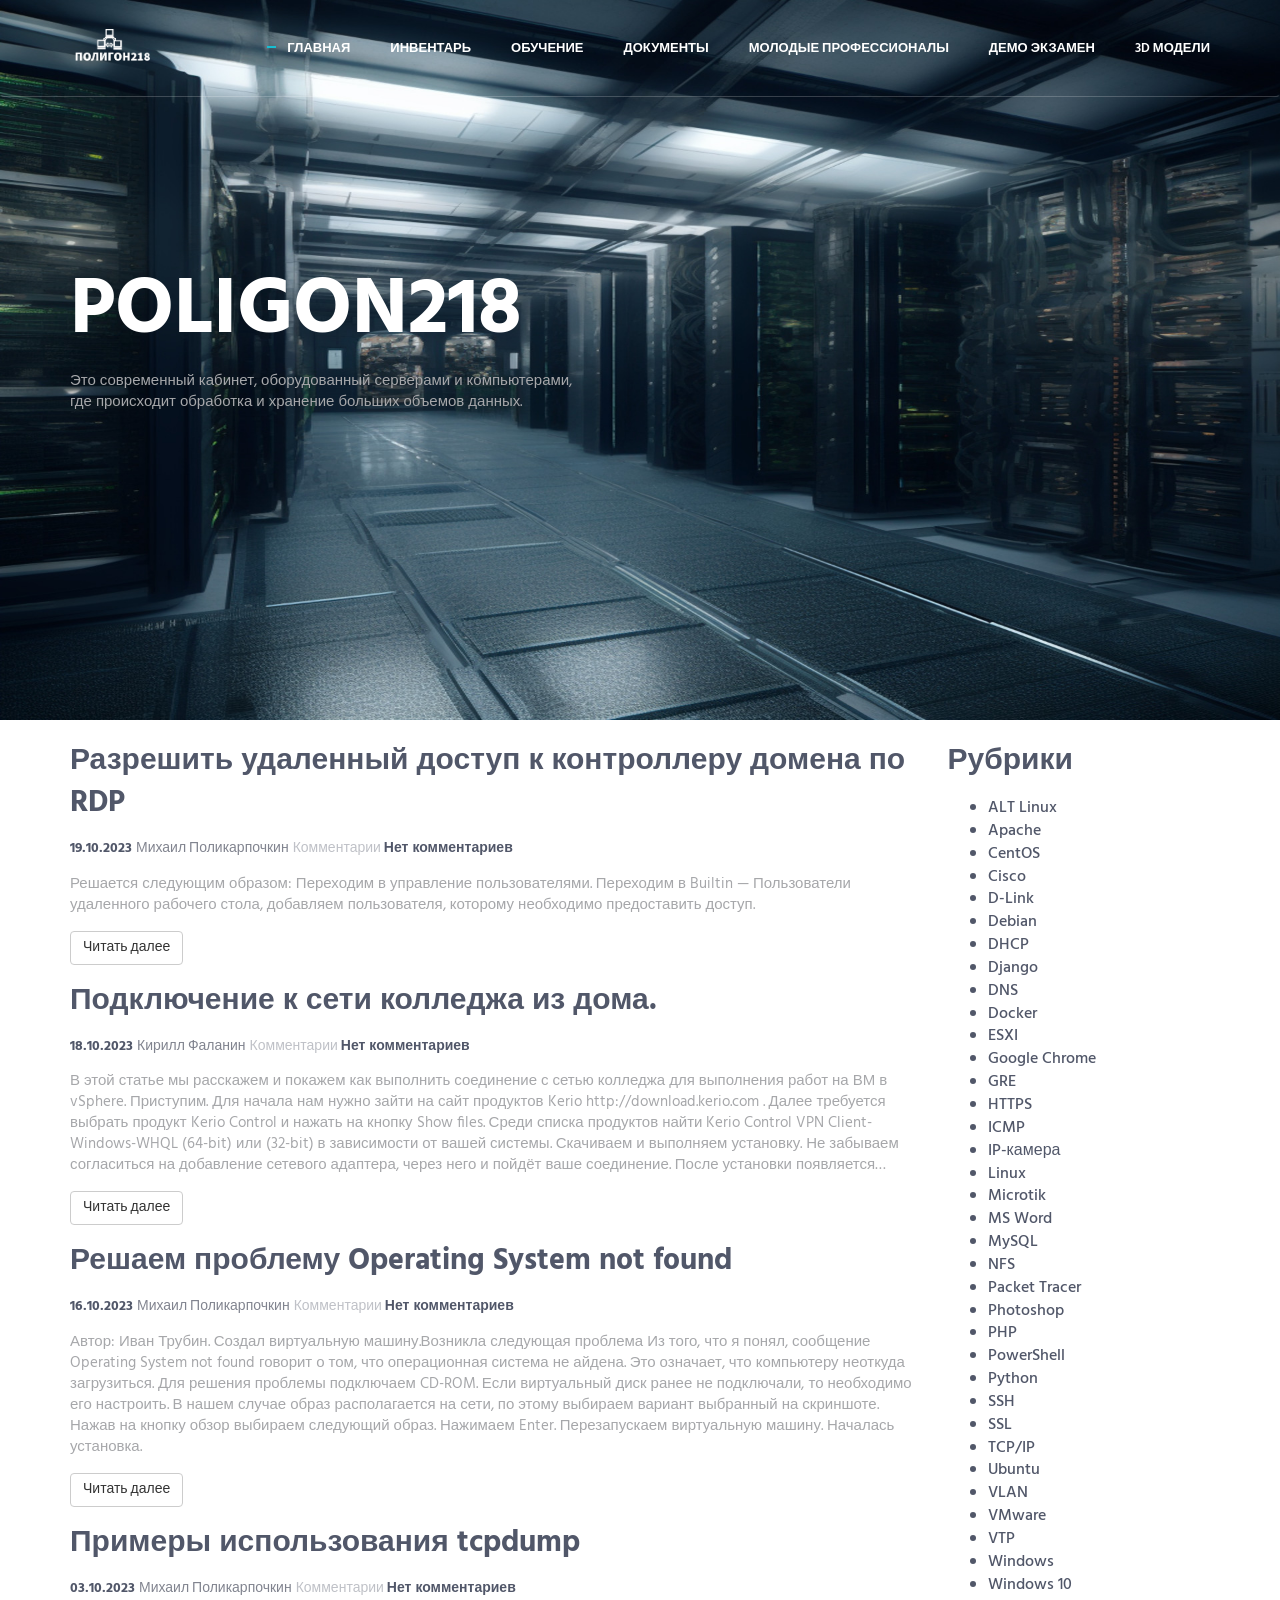
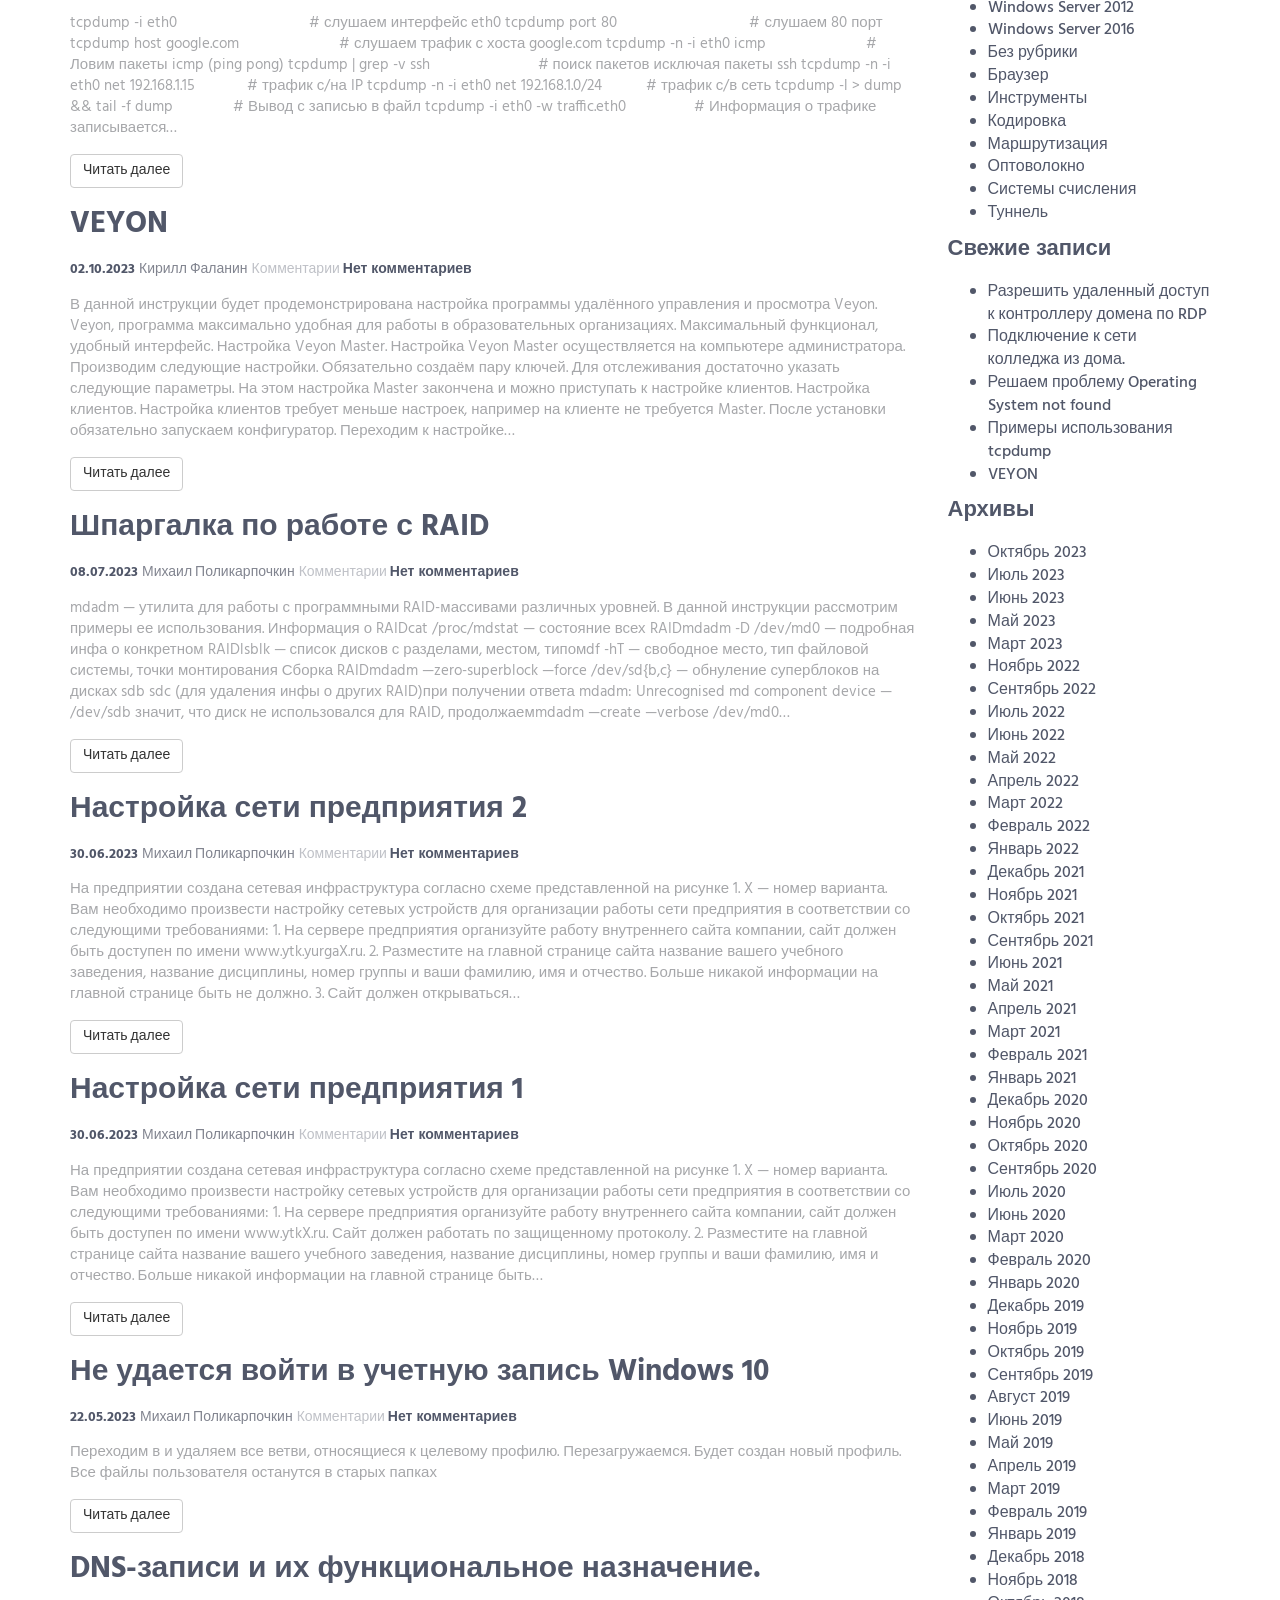
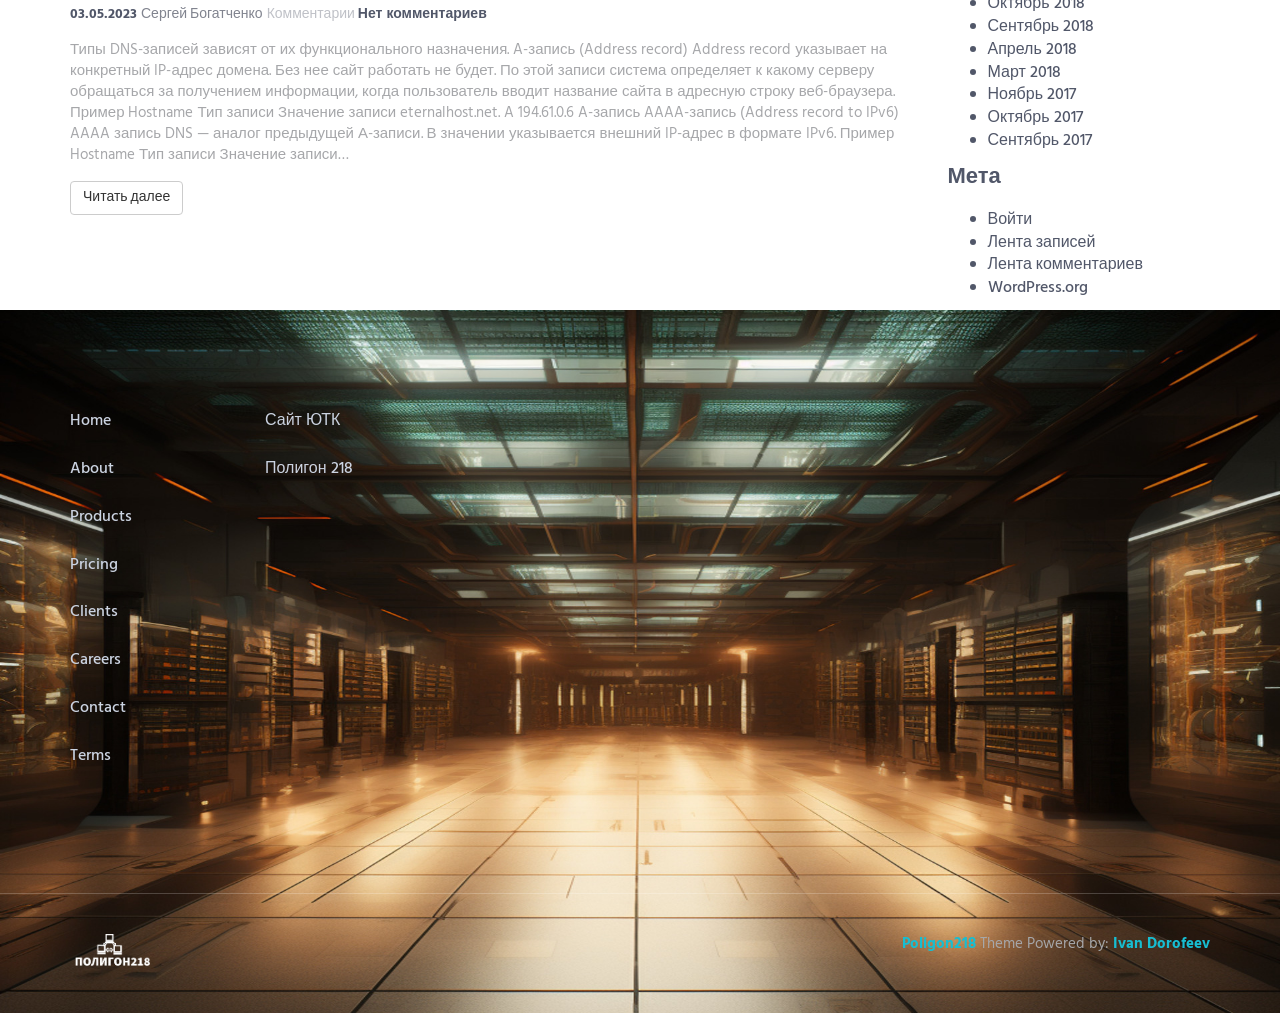
<file: index.html>
<!DOCTYPE html>
<html lang="en" class="no-js">
    <!-- BEGIN HEAD -->
    <head>
        <meta charset="utf-8"/>
        <title>Poligon218</title>
        <meta http-equiv="X-UA-Compatible" content="IE=edge">
        <meta content="width=device-width, initial-scale=1" name="viewport"/>
        <meta content="" name="description"/>
        <meta content="" name="author"/>

        <!-- GLOBAL MANDATORY STYLES -->
        <link href="http://fonts.googleapis.com/css?family=Hind:300,400,500,600,700" rel="stylesheet" type="text/css">
        <link href="vendor/simple-line-icons/simple-line-icons.min.css" rel="stylesheet" type="text/css"/>
        <link href="vendor/bootstrap/css/bootstrap.min.css" rel="stylesheet" type="text/css"/>

        <!-- PAGE LEVEL PLUGIN STYLES -->
        <link href="css/animate.css" rel="stylesheet">
        <link href="vendor/swiper/css/swiper.min.css" rel="stylesheet" type="text/css"/>

        <!-- THEME STYLES -->
        <link href="css/layout.min.css" rel="stylesheet" type="text/css"/>

        <!-- Favicon -->
        <link rel="shortcut icon" href="favicon.ico"/>
    </head>
    <!-- END HEAD -->

    <!-- BODY -->
    <body>

        <!--========== HEADER ==========-->
        <header class="header navbar-fixed-top">
            <!-- Navbar -->
            <nav class="navbar" role="navigation">
                <div class="container">
                    <!-- Brand and toggle get grouped for better mobile display -->
                    <div class="menu-container">
                        <button type="button" class="navbar-toggle" data-toggle="collapse" data-target=".nav-collapse">
                            <span class="sr-only">Toggle navigation</span>
                            <span class="toggle-icon"></span>
                        </button>

                        <!-- Logo -->
                        <div class="logo">
                            <a class="logo-wrap" href="index.html">
                                <img class="logo-img logo-img-main" src="img/logo.png" alt="Asentus Logo">
                                <img class="logo-img logo-img-active" src="img/logo-dark.png" alt="Asentus Logo">
                            </a>
                        </div>
                        <!-- End Logo -->
                    </div>

                    <!-- Collect the nav links, forms, and other content for toggling -->
                    <div class="collapse navbar-collapse nav-collapse">
                        <div class="menu-container">
                            <ul class="navbar-nav navbar-nav-right">
                                <li class="nav-item"><a class="nav-item-child nav-item-hover active" href="index.html">Главная</a></li>
                                <li class="nav-item"><a class="nav-item-child nav-item-hover" href="inventory.html">Инвентарь</a></li>
                                <li class="nav-item"><a class="nav-item-child nav-item-hover" href="education.html">Обучение</a></li>
                                <li class="nav-item"><a class="nav-item-child nav-item-hover" href="documentation.html">Документы</a></li>
                                <li class="nav-item"><a class="nav-item-child nav-item-hover" href="young professionals.html">Молодые профессионалы</a></li>
                                <li class="nav-item"><a class="nav-item-child nav-item-hover" href="DEMO.html">Демо экзамен</a></li>
                                <li class="nav-item"><a class="nav-item-child nav-item-hover" href="3D Model.html">3D Модели</a></li>
                            </ul>
                        </div>
                    </div>
                    <!-- End Navbar Collapse -->
                </div>
            </nav>
            <!-- Navbar -->
        </header>
        <!--========== END HEADER ==========-->

            <!-- Wrapper for slides -->
            <div class="carousel-inner" role="listbox">
                <div class="item active">
                    <img class="img-responsive" src="img/1920x1080/01.jpg">
                    <div class="container">
                        <div class="carousel-centered">
                            <div class="margin-b-40">
                                <h1 class="carousel-title">POLIGON218</h1>
                                <p>Это современный кабинет, оборудованный серверами и компьютерами,<br/>где происходит обработка и хранение больших объемов данных.</p>
                            </div>
                        </div>
                    </div>
                </div>
        <!--========== SLIDER ==========-->

        <!--========== PAGE LAYOUT ==========-->
        <!-- Service -->
            <div class="container">
            <div class="row">
                <div id="primary" class="col-md-9 content-area">
                    <main id="main" class="site-main" role="main">                                               
    <article id="post-16366"  class="post-content post-16366 post type-post status-publish format-standard hentry category-windows category-windows-server-2012">
        <header class="entry-header">
    
              <br/>
                        <h2 class="entry-title">
                    <a href="https://poligon218.ru/2023/10/19/allow-remote-desktop-windows-server/" rel="bookmark">Разрешить удаленный доступ к контроллеру домена по RDP</a>
                </h2>
                    <div class="entry-meta">
                <h5 class="entry-date"><i class="fa fa-calendar-o"></i> <a href="https://poligon218.ru/2023/10/19/allow-remote-desktop-windows-server/" title="08:29" rel="bookmark"><time class="entry-date" datetime="2023-10-19T08:29:12+06:00" pubdate>19.10.2023 </time></a><span class="byline"><span class="sep"></span><i class="fa fa-user"></i>
    <span class="author vcard"><a class="url fn n" href="https://poligon218.ru/author/pm/" title="Посмотреть все записи Михаил Поликарпочкин" rel="author">Михаил Поликарпочкин</a></span></span> <i class="fa fa-comments-o"></i><span class="screen-reader-text">Комментарии </span> <a href="https://poligon218.ru/2023/10/19/allow-remote-desktop-windows-server/#respond" class="comments-link" >Нет комментариев</a></h5>
            </div><!-- .entry-meta -->
                </header><!-- .entry-header -->
    
        <div class="entry-summary">
            <p>Решается следующим образом: Переходим в управление пользователями. Переходим в Builtin &#8212; Пользователи удаленного рабочего стола, добавляем пользователя, которому необходимо предоставить доступ.</p>
        </div><!-- .entry-summary -->
            <footer class="entry-footer">
                </footer><!-- .entry-footer -->
    </article><!-- #post-## -->                                
    <article id="post-16358"  class="post-content post-16358 post type-post status-publish format-standard has-post-thumbnail hentry category-windows category-114 category-143">
                <div class="featured-image">
                <a class="btn btn-default" href="https://poligon218.ru/2023/10/19/allow-remote-desktop-windows-server/">Читать далее<span class="screen-reader-text"></span></a></p>        
            </div>
            
        <header class="entry-header">
    
    
                        <h2 class="entry-title">
                    <a href="https://poligon218.ru/2023/10/18/%d0%bf%d0%be%d0%b4%d0%ba%d0%bb%d1%8e%d1%87%d0%b5%d0%bd%d0%b8%d0%b5-%d0%ba-%d1%81%d0%b5%d1%82%d0%b8-%d0%ba%d0%be%d0%bb%d0%bb%d0%b5%d0%b4%d0%b6%d0%b0-%d0%b8%d0%b7-%d0%b4%d0%be%d0%bc%d0%b0/" rel="bookmark">Подключение к сети колледжа из дома.</a>
                </h2>
                <div class="entry-meta">
                <h5 class="entry-date"><i class="fa fa-calendar-o"></i> <a href="https://poligon218.ru/2023/10/18/%d0%bf%d0%be%d0%b4%d0%ba%d0%bb%d1%8e%d1%87%d0%b5%d0%bd%d0%b8%d0%b5-%d0%ba-%d1%81%d0%b5%d1%82%d0%b8-%d0%ba%d0%be%d0%bb%d0%bb%d0%b5%d0%b4%d0%b6%d0%b0-%d0%b8%d0%b7-%d0%b4%d0%be%d0%bc%d0%b0/" title="10:07" rel="bookmark"><time class="entry-date" datetime="2023-10-18T10:07:12+06:00" pubdate>18.10.2023 </time></a><span class="byline"><span class="sep"></span><i class="fa fa-user"></i>
    <span class="author vcard"><a class="url fn n" href="https://poligon218.ru/author/kirill-falanin/" title="Посмотреть все записи Кирилл Фаланин" rel="author">Кирилл Фаланин</a></span></span> <i class="fa fa-comments-o"></i><span class="screen-reader-text">Комментарии </span> <a href="https://poligon218.ru/2023/10/18/%d0%bf%d0%be%d0%b4%d0%ba%d0%bb%d1%8e%d1%87%d0%b5%d0%bd%d0%b8%d0%b5-%d0%ba-%d1%81%d0%b5%d1%82%d0%b8-%d0%ba%d0%be%d0%bb%d0%bb%d0%b5%d0%b4%d0%b6%d0%b0-%d0%b8%d0%b7-%d0%b4%d0%be%d0%bc%d0%b0/#respond" class="comments-link" >Нет комментариев</a></h5>
            </div><!-- .entry-meta -->
                </header><!-- .entry-header -->
    
        <div class="entry-summary">
            <p>В этой статье мы расскажем и покажем как выполнить соединение с сетью колледжа для выполнения работ на ВМ в vSphere. Приступим. Для начала нам нужно зайти на сайт продуктов Kerio http://download.kerio.com . Далее требуется выбрать продукт Kerio Control и нажать на кнопку Show files. Среди списка продуктов найти Kerio Control VPN Client-Windows-WHQL (64-bit) или (32-bit) в зависимости от вашей системы. Скачиваем и выполняем установку. Не забываем согласиться на добавление сетевого адаптера, через него и пойдёт ваше соединение. После установки появляется&#8230;</p>
    <p class="read-more"><a class="btn btn-default" href="https://poligon218.ru/2023/10/18/%d0%bf%d0%be%d0%b4%d0%ba%d0%bb%d1%8e%d1%87%d0%b5%d0%bd%d0%b8%d0%b5-%d0%ba-%d1%81%d0%b5%d1%82%d0%b8-%d0%ba%d0%be%d0%bb%d0%bb%d0%b5%d0%b4%d0%b6%d0%b0-%d0%b8%d0%b7-%d0%b4%d0%be%d0%bc%d0%b0/">Читать далее<span class="screen-reader-text"></span></a></p>
        </div><!-- .entry-summary -->
    
        <footer class="entry-footer">
                </footer><!-- .entry-footer -->
    </article><!-- #post-## -->
                                                
    <article id="post-16327"  class="post-content post-16327 post type-post status-publish format-standard hentry category-alt-linux category-linux">
        <header class="entry-header">
    
    
                        <h2 class="entry-title">
                    <a href="https://poligon218.ru/2023/10/16/%d1%80%d0%b5%d1%88%d0%b0%d0%b5%d0%bc-%d0%bf%d1%80%d0%be%d0%b1%d0%bb%d0%b5%d0%bc%d1%83-operating-system-not-found/" rel="bookmark">Решаем проблему Operating System not found</a>
                </h2>
            
                    <div class="entry-meta">
                <h5 class="entry-date"><i class="fa fa-calendar-o"></i> <a href="https://poligon218.ru/2023/10/16/%d1%80%d0%b5%d1%88%d0%b0%d0%b5%d0%bc-%d0%bf%d1%80%d0%be%d0%b1%d0%bb%d0%b5%d0%bc%d1%83-operating-system-not-found/" title="11:59" rel="bookmark"><time class="entry-date" datetime="2023-10-16T11:59:50+06:00" pubdate>16.10.2023 </time></a><span class="byline"><span class="sep"></span><i class="fa fa-user"></i>
    <span class="author vcard"><a class="url fn n" href="https://poligon218.ru/author/pm/" title="Посмотреть все записи Михаил Поликарпочкин" rel="author">Михаил Поликарпочкин</a></span></span> <i class="fa fa-comments-o"></i><span class="screen-reader-text">Комментарии </span> <a href="https://poligon218.ru/2023/10/16/%d1%80%d0%b5%d1%88%d0%b0%d0%b5%d0%bc-%d0%bf%d1%80%d0%be%d0%b1%d0%bb%d0%b5%d0%bc%d1%83-operating-system-not-found/#respond" class="comments-link" >Нет комментариев</a></h5>
            </div><!-- .entry-meta -->
                </header><!-- .entry-header -->
    
        <div class="entry-summary">
            <p>Автор: Иван Трубин. Создал виртуальную машину.Возникла следующая проблема Из того, что я понял, сообщение Operating System not found говорит о том, что операционная система не айдена. Это означает, что компьютеру неоткуда загрузиться. Для решения проблемы подключаем CD-ROM. Если виртуальный диск ранее не подключали, то необходимо его настроить. В нашем случае образ располагается на сети, по этому выбираем вариант выбранный на скриншоте. Нажав на кнопку обзор выбираем следующий образ. Нажимаем Enter. Перезапускаем виртуальную машину. Началась установка.</p>
        </div><!-- .entry-summary -->
        <a class="btn btn-default" href="https://poligon218.ru/2023/10/19/allow-remote-desktop-windows-server/">Читать далее<span class="screen-reader-text"></span></a></p>
        <footer class="entry-footer">
                </footer><!-- .entry-footer -->
    </article><!-- #post-## -->
                                                
    <article id="post-16322"  class="post-content post-16322 post type-post status-publish format-standard hentry category-linux">
    
        <header class="entry-header">
    
                        <h2 class="entry-title">
                    <a href="https://poligon218.ru/2023/10/03/%d0%bf%d1%80%d0%b8%d0%bc%d0%b5%d1%80%d1%8b-%d0%b8%d1%81%d0%bf%d0%be%d0%bb%d1%8c%d0%b7%d0%be%d0%b2%d0%b0%d0%bd%d0%b8%d1%8f-tcpdump/" rel="bookmark">Примеры использования tcpdump</a>
                </h2>
            
                    <div class="entry-meta">
                <h5 class="entry-date"><i class="fa fa-calendar-o"></i> <a href="https://poligon218.ru/2023/10/03/%d0%bf%d1%80%d0%b8%d0%bc%d0%b5%d1%80%d1%8b-%d0%b8%d1%81%d0%bf%d0%be%d0%bb%d1%8c%d0%b7%d0%be%d0%b2%d0%b0%d0%bd%d0%b8%d1%8f-tcpdump/" title="10:38" rel="bookmark"><time class="entry-date" datetime="2023-10-03T10:38:50+06:00" pubdate>03.10.2023 </time></a><span class="byline"><span class="sep"></span><i class="fa fa-user"></i>
    <span class="author vcard"><a class="url fn n" href="https://poligon218.ru/author/pm/" title="Посмотреть все записи Михаил Поликарпочкин" rel="author">Михаил Поликарпочкин</a></span></span> <i class="fa fa-comments-o"></i><span class="screen-reader-text">Комментарии </span> <a href="https://poligon218.ru/2023/10/03/%d0%bf%d1%80%d0%b8%d0%bc%d0%b5%d1%80%d1%8b-%d0%b8%d1%81%d0%bf%d0%be%d0%bb%d1%8c%d0%b7%d0%be%d0%b2%d0%b0%d0%bd%d0%b8%d1%8f-tcpdump/#respond" class="comments-link" >Нет комментариев</a></h5>
            </div><!-- .entry-meta -->
                </header><!-- .entry-header -->
    
        <div class="entry-summary">
            <p>tcpdump -i eth0&nbsp;&nbsp;&nbsp;&nbsp;&nbsp;&nbsp;&nbsp;&nbsp;&nbsp;&nbsp;&nbsp;&nbsp;&nbsp;&nbsp;&nbsp;&nbsp;&nbsp;&nbsp;&nbsp;&nbsp;&nbsp;&nbsp;&nbsp;&nbsp;&nbsp;&nbsp;&nbsp;&nbsp;&nbsp;&nbsp;&nbsp;&nbsp;&nbsp;# слушаем интерфейс eth0 tcpdump port 80&nbsp;&nbsp;&nbsp;&nbsp;&nbsp;&nbsp;&nbsp;&nbsp;&nbsp;&nbsp;&nbsp;&nbsp;&nbsp;&nbsp;&nbsp;&nbsp;&nbsp;&nbsp;&nbsp;&nbsp;&nbsp;&nbsp;&nbsp;&nbsp;&nbsp;&nbsp;&nbsp;&nbsp;&nbsp;&nbsp;&nbsp;&nbsp;&nbsp;# слушаем 80 порт tcpdump host google.com&nbsp;&nbsp;&nbsp;&nbsp;&nbsp;&nbsp;&nbsp;&nbsp;&nbsp;&nbsp;&nbsp;&nbsp;&nbsp;&nbsp;&nbsp;&nbsp;&nbsp;&nbsp;&nbsp;&nbsp;&nbsp;&nbsp;&nbsp;&nbsp;&nbsp;# слушаем трафик с хоста google.com tcpdump -n -i eth0 icmp&nbsp;&nbsp;&nbsp;&nbsp;&nbsp;&nbsp;&nbsp;&nbsp;&nbsp;&nbsp;&nbsp;&nbsp;&nbsp;&nbsp;&nbsp;&nbsp;&nbsp;&nbsp;&nbsp;&nbsp;&nbsp;&nbsp;&nbsp;&nbsp;&nbsp;# Ловим пакеты icmp (ping pong) tcpdump | grep -v ssh&nbsp;&nbsp;&nbsp;&nbsp;&nbsp;&nbsp;&nbsp;&nbsp;&nbsp;&nbsp;&nbsp;&nbsp;&nbsp;&nbsp;&nbsp;&nbsp;&nbsp;&nbsp;&nbsp;&nbsp;&nbsp;&nbsp;&nbsp;&nbsp;&nbsp;&nbsp;&nbsp;# поиск пакетов исключая пакеты ssh tcpdump -n -i eth0 net 192.168.1.15&nbsp;&nbsp;&nbsp;&nbsp;&nbsp;&nbsp;&nbsp;&nbsp;&nbsp;&nbsp;&nbsp;&nbsp;&nbsp;# трафик с/на IP tcpdump -n -i eth0 net 192.168.1.0/24&nbsp;&nbsp;&nbsp;&nbsp;&nbsp;&nbsp;&nbsp;&nbsp;&nbsp;&nbsp;&nbsp;# трафик с/в сеть tcpdump -l &gt; dump &amp;&amp; tail -f dump&nbsp;&nbsp;&nbsp;&nbsp;&nbsp;&nbsp;&nbsp;&nbsp;&nbsp;&nbsp;&nbsp;&nbsp;&nbsp;&nbsp;&nbsp;# Вывод с записью в файл tcpdump -i eth0 -w traffic.eth0&nbsp;&nbsp;&nbsp;&nbsp;&nbsp;&nbsp;&nbsp;&nbsp;&nbsp;&nbsp;&nbsp;&nbsp;&nbsp;&nbsp;&nbsp;&nbsp;&nbsp;# Информация о трафике записывается&#8230;</p>
    <p class="read-more"><a class="btn btn-default" href="https://poligon218.ru/2023/10/03/%d0%bf%d1%80%d0%b8%d0%bc%d0%b5%d1%80%d1%8b-%d0%b8%d1%81%d0%bf%d0%be%d0%bb%d1%8c%d0%b7%d0%be%d0%b2%d0%b0%d0%bd%d0%b8%d1%8f-tcpdump/">Читать далее<span class="screen-reader-text"></span></a></p>
        </div><!-- .entry-summary -->
    
        <footer class="entry-footer">
                </footer><!-- .entry-footer -->
    </article><!-- #post-## -->
                                                
    <article id="post-16307"  class="post-content post-16307 post type-post status-publish format-standard hentry category-windows category-114">
    
        
        
        <header class="entry-header">
    
                        <h2 class="entry-title">
                    <a href="https://poligon218.ru/2023/10/02/veyon/" rel="bookmark">VEYON</a>
                </h2>
            
                    <div class="entry-meta">
                <h5 class="entry-date"><i class="fa fa-calendar-o"></i> <a href="https://poligon218.ru/2023/10/02/veyon/" title="12:50" rel="bookmark"><time class="entry-date" datetime="2023-10-02T12:50:25+06:00" pubdate>02.10.2023 </time></a><span class="byline"><span class="sep"></span><i class="fa fa-user"></i>
    <span class="author vcard"><a class="url fn n" href="https://poligon218.ru/author/kirill-falanin/" title="Посмотреть все записи Кирилл Фаланин" rel="author">Кирилл Фаланин</a></span></span> <i class="fa fa-comments-o"></i><span class="screen-reader-text">Комментарии </span> <a href="https://poligon218.ru/2023/10/02/veyon/#respond" class="comments-link" >Нет комментариев</a></h5>
            </div><!-- .entry-meta -->
                </header><!-- .entry-header -->
    
        <div class="entry-summary">
            <p>В данной инструкции будет продемонстрирована настройка программы удалённого управления и просмотра Veyon. Veyon, программа максимально удобная для работы в образовательных организациях. Максимальный функционал, удобный интерфейс. Настройка Veyon Master. Настройка Veyon Master осуществляется на компьютере администратора. Производим следующие настройки. Обязательно создаём пару ключей. Для отслеживания достаточно указать следующие параметры. На этом настройка Master закончена и можно приступать к настройке клиентов. Настройка клиентов. Настройка клиентов требует меньше настроек, например на клиенте не требуется Master. После установки обязательно запускаем конфигуратор. Переходим к настройке&#8230;</p>
    <p class="read-more"><a class="btn btn-default" href="https://poligon218.ru/2023/10/02/veyon/">Читать далее<span class="screen-reader-text"></span></a></p>
        </div><!-- .entry-summary -->
    
        <footer class="entry-footer">
                </footer><!-- .entry-footer -->
    </article><!-- #post-## -->
                                                
    <article id="post-16304"  class="post-content post-16304 post type-post status-publish format-standard hentry category-1">
    
        
        
        <header class="entry-header">
    
                        <h2 class="entry-title">
                    <a href="https://poligon218.ru/2023/07/08/%d1%88%d0%bf%d0%b0%d1%80%d0%b3%d0%b0%d0%bb%d0%ba%d0%b0-%d0%bf%d0%be-%d1%80%d0%b0%d0%b1%d0%be%d1%82%d0%b5-%d1%81-raid/" rel="bookmark">Шпаргалка по работе с RAID</a>
                </h2>
            
                    <div class="entry-meta">
                <h5 class="entry-date"><i class="fa fa-calendar-o"></i> <a href="https://poligon218.ru/2023/07/08/%d1%88%d0%bf%d0%b0%d1%80%d0%b3%d0%b0%d0%bb%d0%ba%d0%b0-%d0%bf%d0%be-%d1%80%d0%b0%d0%b1%d0%be%d1%82%d0%b5-%d1%81-raid/" title="23:03" rel="bookmark"><time class="entry-date" datetime="2023-07-08T23:03:15+06:00" pubdate>08.07.2023 </time></a><span class="byline"><span class="sep"></span><i class="fa fa-user"></i>
    <span class="author vcard"><a class="url fn n" href="https://poligon218.ru/author/pm/" title="Посмотреть все записи Михаил Поликарпочкин" rel="author">Михаил Поликарпочкин</a></span></span> <i class="fa fa-comments-o"></i><span class="screen-reader-text">Комментарии </span> <a href="https://poligon218.ru/2023/07/08/%d1%88%d0%bf%d0%b0%d1%80%d0%b3%d0%b0%d0%bb%d0%ba%d0%b0-%d0%bf%d0%be-%d1%80%d0%b0%d0%b1%d0%be%d1%82%d0%b5-%d1%81-raid/#respond" class="comments-link" >Нет комментариев</a></h5>
            </div><!-- .entry-meta -->
                </header><!-- .entry-header -->
    
        <div class="entry-summary">
            <p>mdadm&nbsp;— утилита для работы с программными RAID-массивами различных уровней. В данной инструкции рассмотрим примеры ее использования. Информация о RAIDcat /proc/mdstat&nbsp;&#8212; состояние всех RAIDmdadm -D /dev/md0&nbsp;&#8212; подробная инфа о конкретном RAIDlsblk&nbsp;&#8212; список дисков с разделами, местом, типомdf -hT&nbsp;&#8212; свободное место, тип файловой системы, точки монтирования Сборка RAIDmdadm —zero-superblock —force /dev/sd{b,c}&nbsp;&#8212; обнуление суперблоков на дисках sdb sdc (для удаления инфы о других RAID)при получении ответа mdadm: Unrecognised md component device &#8212; /dev/sdb&nbsp;значит, что диск не использовался для RAID, продолжаемmdadm —create —verbose /dev/md0&#8230;</p>
    <p class="read-more"><a class="btn btn-default" href="https://poligon218.ru/2023/07/08/%d1%88%d0%bf%d0%b0%d1%80%d0%b3%d0%b0%d0%bb%d0%ba%d0%b0-%d0%bf%d0%be-%d1%80%d0%b0%d0%b1%d0%be%d1%82%d0%b5-%d1%81-raid/">Читать далее<span class="screen-reader-text"></span></a></p>
        </div><!-- .entry-summary -->
    
        <footer class="entry-footer">
                </footer><!-- .entry-footer -->
    </article><!-- #post-## -->
                                                
    <article id="post-16299"  class="post-content post-16299 post type-post status-publish format-standard hentry category-1">
    
        
        
        <header class="entry-header">
    
    
                        <h2 class="entry-title">
                    <a href="https://poligon218.ru/2023/06/30/%d0%bd%d0%b0%d1%81%d1%82%d1%80%d0%be%d0%b9%d0%ba%d0%b0-%d1%81%d0%b5%d1%82%d0%b8-%d0%bf%d1%80%d0%b5%d0%b4%d0%bf%d1%80%d0%b8%d1%8f%d1%82%d0%b8%d1%8f-2/" rel="bookmark">Настройка сети предприятия 2</a>
                </h2>
            
                    <div class="entry-meta">
                <h5 class="entry-date"><i class="fa fa-calendar-o"></i> <a href="https://poligon218.ru/2023/06/30/%d0%bd%d0%b0%d1%81%d1%82%d1%80%d0%be%d0%b9%d0%ba%d0%b0-%d1%81%d0%b5%d1%82%d0%b8-%d0%bf%d1%80%d0%b5%d0%b4%d0%bf%d1%80%d0%b8%d1%8f%d1%82%d0%b8%d1%8f-2/" title="05:01" rel="bookmark"><time class="entry-date" datetime="2023-06-30T05:01:00+06:00" pubdate>30.06.2023 </time></a><span class="byline"><span class="sep"></span><i class="fa fa-user"></i>
    <span class="author vcard"><a class="url fn n" href="https://poligon218.ru/author/pm/" title="Посмотреть все записи Михаил Поликарпочкин" rel="author">Михаил Поликарпочкин</a></span></span> <i class="fa fa-comments-o"></i><span class="screen-reader-text">Комментарии </span> <a href="https://poligon218.ru/2023/06/30/%d0%bd%d0%b0%d1%81%d1%82%d1%80%d0%be%d0%b9%d0%ba%d0%b0-%d1%81%d0%b5%d1%82%d0%b8-%d0%bf%d1%80%d0%b5%d0%b4%d0%bf%d1%80%d0%b8%d1%8f%d1%82%d0%b8%d1%8f-2/#respond" class="comments-link" >Нет комментариев</a></h5>
            </div><!-- .entry-meta -->
                </header><!-- .entry-header -->
    
        <div class="entry-summary">
            <p>На предприятии создана сетевая инфраструктура согласно схеме представленной на рисунке 1. X &#8212; номер варианта. Вам необходимо произвести настройку сетевых устройств для организации работы сети предприятия в соответствии со следующими требованиями: 1. На сервере предприятия организуйте работу внутреннего сайта компании, сайт должен быть доступен по имени www.ytk.yurgaX.ru. 2. Разместите на главной странице сайта название вашего учебного заведения, название дисциплины, номер группы и ваши фамилию, имя и отчество. Больше никакой информации на главной странице быть не должно. 3. Сайт должен открываться&#8230;</p>
    <p class="read-more"><a class="btn btn-default" href="https://poligon218.ru/2023/06/30/%d0%bd%d0%b0%d1%81%d1%82%d1%80%d0%be%d0%b9%d0%ba%d0%b0-%d1%81%d0%b5%d1%82%d0%b8-%d0%bf%d1%80%d0%b5%d0%b4%d0%bf%d1%80%d0%b8%d1%8f%d1%82%d0%b8%d1%8f-2/">Читать далее<span class="screen-reader-text"></span></a></p>
        </div><!-- .entry-summary -->
    
        <footer class="entry-footer">
                </footer><!-- .entry-footer -->
    </article><!-- #post-## -->
                                                
    <article id="post-16293"  class="post-content post-16293 post type-post status-publish format-standard hentry category-cisco category-packet-tracer">
    
        
        
        <header class="entry-header">
   
                        <h2 class="entry-title">
                    <a href="https://poligon218.ru/2023/06/30/1/" rel="bookmark">Настройка сети предприятия 1</a>
                </h2>
            
                    <div class="entry-meta">
                <h5 class="entry-date"><i class="fa fa-calendar-o"></i> <a href="https://poligon218.ru/2023/06/30/1/" title="05:00" rel="bookmark"><time class="entry-date" datetime="2023-06-30T05:00:22+06:00" pubdate>30.06.2023 </time></a><span class="byline"><span class="sep"></span><i class="fa fa-user"></i>
    <span class="author vcard"><a class="url fn n" href="https://poligon218.ru/author/pm/" title="Посмотреть все записи Михаил Поликарпочкин" rel="author">Михаил Поликарпочкин</a></span></span> <i class="fa fa-comments-o"></i><span class="screen-reader-text">Комментарии </span> <a href="https://poligon218.ru/2023/06/30/1/#respond" class="comments-link" >Нет комментариев</a></h5>
            </div><!-- .entry-meta -->
                </header><!-- .entry-header -->
    
        <div class="entry-summary">
            <p>На предприятии создана сетевая инфраструктура согласно схеме представленной на рисунке 1. X &#8212; номер варианта. Вам необходимо произвести настройку сетевых устройств для организации работы сети предприятия в соответствии со следующими требованиями: 1. На сервере предприятия организуйте работу внутреннего сайта компании, сайт должен быть доступен по имени www.ytkX.ru. Сайт должен работать по защищенному протоколу. 2. Разместите на главной странице сайта название вашего учебного заведения, название дисциплины, номер группы и ваши фамилию, имя и отчество. Больше никакой информации на главной странице быть&#8230;</p>
    <p class="read-more"><a class="btn btn-default" href="https://poligon218.ru/2023/06/30/1/">Читать далее<span class="screen-reader-text"></span></a></p>
        </div><!-- .entry-summary -->
    
        <footer class="entry-footer">
                </footer><!-- .entry-footer -->
    </article><!-- #post-## -->
                                                
    <article id="post-16395"  class="post-content post-16395 post type-post status-publish format-standard hentry category-windows category-windows-10">
    
        
        
        <header class="entry-header">  
 
                        <h2 class="entry-title">
                    <a href="https://poligon218.ru/2023/05/22/%d0%bd%d0%b5-%d1%83%d0%b4%d0%b0%d0%b5%d1%82%d1%81%d1%8f-%d0%b2%d0%be%d0%b9%d1%82%d0%b8-%d0%b2-%d1%83%d1%87%d0%b5%d1%82%d0%bd%d1%83%d1%8e-%d0%b7%d0%b0%d0%bf%d0%b8%d1%81%d1%8c-windows-10/" rel="bookmark">Не удается войти в учетную запись Windows 10</a>
                </h2>
            
                    <div class="entry-meta">
                <h5 class="entry-date"><i class="fa fa-calendar-o"></i> <a href="https://poligon218.ru/2023/05/22/%d0%bd%d0%b5-%d1%83%d0%b4%d0%b0%d0%b5%d1%82%d1%81%d1%8f-%d0%b2%d0%be%d0%b9%d1%82%d0%b8-%d0%b2-%d1%83%d1%87%d0%b5%d1%82%d0%bd%d1%83%d1%8e-%d0%b7%d0%b0%d0%bf%d0%b8%d1%81%d1%8c-windows-10/" title="11:27" rel="bookmark"><time class="entry-date" datetime="2023-05-22T11:27:22+06:00" pubdate>22.05.2023 </time></a><span class="byline"><span class="sep"></span><i class="fa fa-user"></i>
    <span class="author vcard"><a class="url fn n" href="https://poligon218.ru/author/pm/" title="Посмотреть все записи Михаил Поликарпочкин" rel="author">Михаил Поликарпочкин</a></span></span> <i class="fa fa-comments-o"></i><span class="screen-reader-text">Комментарии </span> <a href="https://poligon218.ru/2023/05/22/%d0%bd%d0%b5-%d1%83%d0%b4%d0%b0%d0%b5%d1%82%d1%81%d1%8f-%d0%b2%d0%be%d0%b9%d1%82%d0%b8-%d0%b2-%d1%83%d1%87%d0%b5%d1%82%d0%bd%d1%83%d1%8e-%d0%b7%d0%b0%d0%bf%d0%b8%d1%81%d1%8c-windows-10/#respond" class="comments-link" >Нет комментариев</a></h5>
            </div><!-- .entry-meta -->
                </header><!-- .entry-header -->
    
        <div class="entry-summary">
            <p>Переходим в и удаляем все ветви, относящиеся к целевому профилю. Перезагружаемся. Будет создан новый профиль. Все файлы пользователя останутся в старых папках</p>
        </div><!-- .entry-summary -->
    
        <footer class="entry-footer">
                </footer><!-- .entry-footer -->
    </article><!-- #post-## -->
                                                
    <article id="post-16281"  class="post-content post-16281 post type-post status-publish format-standard has-post-thumbnail hentry category-dns">
    
        
                <div class="featured-image">
                    <a class="btn btn-default" href="https://poligon218.ru/2023/05/22/не-удается-войти-в-учетную-запись-windows-10/">Читать далее<span class="screen-reader-text"></span></a></p>
                      
            </div>
            
        <header class="entry-header">
    
                        <h2 class="entry-title">
                    <a href="https://poligon218.ru/2023/05/03/dns-%d0%b7%d0%b0%d0%bf%d0%b8%d1%81%d0%b8-%d0%b8-%d0%b8%d1%85-%d1%84%d1%83%d0%bd%d0%ba%d1%86%d0%b8%d0%be%d0%bd%d0%b0%d0%bb%d1%8c%d0%bd%d0%be%d0%b5-%d0%bd%d0%b0%d0%b7%d0%bd%d0%b0%d1%87%d0%b5%d0%bd%d0%b8/" rel="bookmark">DNS-записи и их функциональное назначение.</a>
                </h2>
            
                    <div class="entry-meta">
                <h5 class="entry-date"><i class="fa fa-calendar-o"></i> <a href="https://poligon218.ru/2023/05/03/dns-%d0%b7%d0%b0%d0%bf%d0%b8%d1%81%d0%b8-%d0%b8-%d0%b8%d1%85-%d1%84%d1%83%d0%bd%d0%ba%d1%86%d0%b8%d0%be%d0%bd%d0%b0%d0%bb%d1%8c%d0%bd%d0%be%d0%b5-%d0%bd%d0%b0%d0%b7%d0%bd%d0%b0%d1%87%d0%b5%d0%bd%d0%b8/" title="13:09" rel="bookmark"><time class="entry-date" datetime="2023-05-03T13:09:23+06:00" pubdate>03.05.2023 </time></a><span class="byline"><span class="sep"></span><i class="fa fa-user"></i>
    <span class="author vcard"><a class="url fn n" href="https://poligon218.ru/author/kenny/" title="Посмотреть все записи Сергей Богатченко" rel="author">Сергей Богатченко</a></span></span> <i class="fa fa-comments-o"></i><span class="screen-reader-text">Комментарии </span> <a href="https://poligon218.ru/2023/05/03/dns-%d0%b7%d0%b0%d0%bf%d0%b8%d1%81%d0%b8-%d0%b8-%d0%b8%d1%85-%d1%84%d1%83%d0%bd%d0%ba%d1%86%d0%b8%d0%be%d0%bd%d0%b0%d0%bb%d1%8c%d0%bd%d0%be%d0%b5-%d0%bd%d0%b0%d0%b7%d0%bd%d0%b0%d1%87%d0%b5%d0%bd%d0%b8/#respond" class="comments-link" >Нет комментариев</a></h5>
            </div><!-- .entry-meta -->
                </header><!-- .entry-header -->
    
        <div class="entry-summary">
            <p>Типы DNS-записей зависят от их функционального назначения. A-запись (Address record) Address record указывает на конкретный IP-адрес домена. Без нее сайт работать не будет. По этой записи система определяет к какому серверу обращаться за получением информации, когда пользователь вводит название сайта в адресную строку веб-браузера. Пример Hostname Тип записи Значение записи eternalhost.net. A 194.61.0.6 A-запись AAAA-запись (Address record to IPv6) AAAA запись DNS — аналог предыдущей А-записи. В значении указывается внешний IP-адрес в формате IPv6. Пример Hostname Тип записи Значение записи&#8230;</p>
    <p class="read-more"><a class="btn btn-default" href="https://poligon218.ru/2023/05/03/dns-%d0%b7%d0%b0%d0%bf%d0%b8%d1%81%d0%b8-%d0%b8-%d0%b8%d1%85-%d1%84%d1%83%d0%bd%d0%ba%d1%86%d0%b8%d0%be%d0%bd%d0%b0%d0%bb%d1%8c%d0%bd%d0%be%d0%b5-%d0%bd%d0%b0%d0%b7%d0%bd%d0%b0%d1%87%d0%b5%d0%bd%d0%b8/">Читать далее<span class="screen-reader-text"></span></a></p>
        </div><!-- .entry-summary -->
    
        <footer class="entry-footer">
                </footer><!-- .entry-footer -->
    </article><!-- #post-## -->
    </div><!-- #primary -->
<div id="secondary" class="col-md-3 sidebar widget-area" role="complementary"><br/>
<aside id="categories-2" class="widget widget_categories"><h2 class="widget-title">Рубрики</h2>
<ul>
        <li class="cat-item cat-item-203"><a href="https://poligon218.ru/category/alt-linux/">ALT Linux</a>
</li>
<li class="cat-item cat-item-199"><a href="https://poligon218.ru/category/apache/">Apache</a>
</li>
<li class="cat-item cat-item-103"><a href="https://poligon218.ru/category/linux/centos/">CentOS</a>
</li>
<li class="cat-item cat-item-115"><a href="https://poligon218.ru/category/cisco/">Cisco</a>
</li>
<li class="cat-item cat-item-177"><a href="https://poligon218.ru/category/d-link/">D-Link</a>
</li>
<li class="cat-item cat-item-156"><a href="https://poligon218.ru/category/linux/debian/">Debian</a>
</li>
<li class="cat-item cat-item-144"><a href="https://poligon218.ru/category/dhcp/">DHCP</a>
</li>
<li class="cat-item cat-item-174"><a href="https://poligon218.ru/category/django/">Django</a>
</li>
<li class="cat-item cat-item-202"><a href="https://poligon218.ru/category/dns/">DNS</a>
</li>
<li class="cat-item cat-item-191"><a href="https://poligon218.ru/category/docker/">Docker</a>
</li>
<li class="cat-item cat-item-130"><a href="https://poligon218.ru/category/esxi/">ESXI</a>
</li>
<li class="cat-item cat-item-94"><a href="https://poligon218.ru/category/google-chrome/">Google Chrome</a>
</li>
<li class="cat-item cat-item-200"><a href="https://poligon218.ru/category/gre/">GRE</a>
</li>
<li class="cat-item cat-item-119"><a href="https://poligon218.ru/category/https/">HTTPS</a>
</li>
<li class="cat-item cat-item-152"><a href="https://poligon218.ru/category/icmp/">ICMP</a>
</li>
<li class="cat-item cat-item-176"><a href="https://poligon218.ru/category/ip-%d0%ba%d0%b0%d0%bc%d0%b5%d1%80%d0%b0/">IP-камера</a>
</li>
<li class="cat-item cat-item-173"><a href="https://poligon218.ru/category/linux/">Linux</a>
</li>
<li class="cat-item cat-item-184"><a href="https://poligon218.ru/category/microtik/">Microtik</a>
</li>
<li class="cat-item cat-item-178"><a href="https://poligon218.ru/category/ms-word/">MS Word</a>
</li>
<li class="cat-item cat-item-175"><a href="https://poligon218.ru/category/mysql/">MySQL</a>
</li>
<li class="cat-item cat-item-148"><a href="https://poligon218.ru/category/nfs/">NFS</a>
</li>
<li class="cat-item cat-item-201"><a href="https://poligon218.ru/category/cisco/packet-tracer/">Packet Tracer</a>
</li>
<li class="cat-item cat-item-96"><a href="https://poligon218.ru/category/photoshop/">Photoshop</a>
</li>
<li class="cat-item cat-item-198"><a href="https://poligon218.ru/category/php/">PHP</a>
</li>
<li class="cat-item cat-item-147"><a href="https://poligon218.ru/category/powershell/">PowerShell</a>
</li>
<li class="cat-item cat-item-183"><a href="https://poligon218.ru/category/python/">Python</a>
</li>
<li class="cat-item cat-item-116"><a href="https://poligon218.ru/category/ssh/">SSH</a>
</li>
<li class="cat-item cat-item-118"><a href="https://poligon218.ru/category/ssl/">SSL</a>
</li>
<li class="cat-item cat-item-134"><a href="https://poligon218.ru/category/tcp-ip/">TCP/IP</a>
</li>
<li class="cat-item cat-item-190"><a href="https://poligon218.ru/category/linux/ubuntu/">Ubuntu</a>
</li>
<li class="cat-item cat-item-145"><a href="https://poligon218.ru/category/vlan/">VLAN</a>
</li>
<li class="cat-item cat-item-110"><a href="https://poligon218.ru/category/vmware/">VMware</a>
</li>
<li class="cat-item cat-item-140"><a href="https://poligon218.ru/category/vtp/">VTP</a>
</li>
<li class="cat-item cat-item-113"><a href="https://poligon218.ru/category/windows/">Windows</a>
</li>
<li class="cat-item cat-item-205"><a href="https://poligon218.ru/category/windows/windows-10/">Windows 10</a>
</li>
<li class="cat-item cat-item-204"><a href="https://poligon218.ru/category/windows/windows-server-2012/">Windows Server 2012</a>
</li>
<li class="cat-item cat-item-151"><a href="https://poligon218.ru/category/windows/windows-server-2016/">Windows Server 2016</a>
</li>
<li class="cat-item cat-item-1"><a href="https://poligon218.ru/category/%d0%b1%d0%b5%d0%b7-%d1%80%d1%83%d0%b1%d1%80%d0%b8%d0%ba%d0%b8/">Без рубрики</a>
</li>
<li class="cat-item cat-item-92"><a href="https://poligon218.ru/category/%d0%b1%d1%80%d0%b0%d1%83%d0%b7%d0%b5%d1%80/">Браузер</a>
</li>
<li class="cat-item cat-item-114"><a href="https://poligon218.ru/category/%d0%b8%d0%bd%d1%81%d1%82%d1%80%d1%83%d0%bc%d0%b5%d0%bd%d1%82%d1%8b/">Инструменты</a>
</li>
<li class="cat-item cat-item-93"><a href="https://poligon218.ru/category/%d0%ba%d0%be%d0%b4%d0%b8%d1%80%d0%be%d0%b2%d0%ba%d0%b0/">Кодировка</a>
</li>
<li class="cat-item cat-item-139"><a href="https://poligon218.ru/category/%d0%bc%d0%b0%d1%80%d1%88%d1%80%d1%83%d1%82%d0%b8%d0%b7%d0%b0%d1%86%d0%b8%d1%8f/">Маршрутизация</a>
</li>
<li class="cat-item cat-item-100"><a href="https://poligon218.ru/category/%d0%be%d0%bf%d1%82%d0%be%d0%b2%d0%be%d0%bb%d0%be%d0%ba%d0%bd%d0%be/">Оптоволокно</a>
</li>
<li class="cat-item cat-item-185"><a href="https://poligon218.ru/category/%d1%81%d0%b8%d1%81%d1%82%d0%b5%d0%bc%d1%8b-%d1%81%d1%87%d0%b8%d1%81%d0%bb%d0%b5%d0%bd%d0%b8%d1%8f/">Системы счисления</a>
</li>
<li class="cat-item cat-item-143"><a href="https://poligon218.ru/category/%d1%82%d1%83%d0%bd%d0%bd%d0%b5%d0%bb%d1%8c/">Туннель</a>
</li>
</ul>

<h4 class="widget-title">Свежие записи</h4>
<ul>
                                <li>
        <a href="https://poligon218.ru/2023/10/19/allow-remote-desktop-windows-server/">Разрешить удаленный доступ к контроллеру домена по RDP</a>
                        </li>
                                <li>
        <a href="https://poligon218.ru/2023/10/18/%d0%bf%d0%be%d0%b4%d0%ba%d0%bb%d1%8e%d1%87%d0%b5%d0%bd%d0%b8%d0%b5-%d0%ba-%d1%81%d0%b5%d1%82%d0%b8-%d0%ba%d0%be%d0%bb%d0%bb%d0%b5%d0%b4%d0%b6%d0%b0-%d0%b8%d0%b7-%d0%b4%d0%be%d0%bc%d0%b0/">Подключение к сети колледжа из дома.</a>
                        </li>
                                <li>
        <a href="https://poligon218.ru/2023/10/16/%d1%80%d0%b5%d1%88%d0%b0%d0%b5%d0%bc-%d0%bf%d1%80%d0%be%d0%b1%d0%bb%d0%b5%d0%bc%d1%83-operating-system-not-found/">Решаем проблему Operating System not found</a>
                        </li>
                                <li>
        <a href="https://poligon218.ru/2023/10/03/%d0%bf%d1%80%d0%b8%d0%bc%d0%b5%d1%80%d1%8b-%d0%b8%d1%81%d0%bf%d0%be%d0%bb%d1%8c%d0%b7%d0%be%d0%b2%d0%b0%d0%bd%d0%b8%d1%8f-tcpdump/">Примеры использования tcpdump</a>
                        </li>
                                <li>
        <a href="https://poligon218.ru/2023/10/02/veyon/">VEYON</a>
                        </li>
        </ul>

</aside><aside id="archives-2" class="widget widget_archive"><h4 class="widget-title">Архивы</h4>
<ul>
        <li><a href='https://poligon218.ru/2023/10/'>Октябрь 2023</a></li>
<li><a href='https://poligon218.ru/2023/07/'>Июль 2023</a></li>
<li><a href='https://poligon218.ru/2023/06/'>Июнь 2023</a></li>
<li><a href='https://poligon218.ru/2023/05/'>Май 2023</a></li>
<li><a href='https://poligon218.ru/2023/03/'>Март 2023</a></li>
<li><a href='https://poligon218.ru/2022/11/'>Ноябрь 2022</a></li>
<li><a href='https://poligon218.ru/2022/09/'>Сентябрь 2022</a></li>
<li><a href='https://poligon218.ru/2022/07/'>Июль 2022</a></li>
<li><a href='https://poligon218.ru/2022/06/'>Июнь 2022</a></li>
<li><a href='https://poligon218.ru/2022/05/'>Май 2022</a></li>
<li><a href='https://poligon218.ru/2022/04/'>Апрель 2022</a></li>
<li><a href='https://poligon218.ru/2022/03/'>Март 2022</a></li>
<li><a href='https://poligon218.ru/2022/02/'>Февраль 2022</a></li>
<li><a href='https://poligon218.ru/2022/01/'>Январь 2022</a></li>
<li><a href='https://poligon218.ru/2021/12/'>Декабрь 2021</a></li>
<li><a href='https://poligon218.ru/2021/11/'>Ноябрь 2021</a></li>
<li><a href='https://poligon218.ru/2021/10/'>Октябрь 2021</a></li>
<li><a href='https://poligon218.ru/2021/09/'>Сентябрь 2021</a></li>
<li><a href='https://poligon218.ru/2021/06/'>Июнь 2021</a></li>
<li><a href='https://poligon218.ru/2021/05/'>Май 2021</a></li>
<li><a href='https://poligon218.ru/2021/04/'>Апрель 2021</a></li>
<li><a href='https://poligon218.ru/2021/03/'>Март 2021</a></li>
<li><a href='https://poligon218.ru/2021/02/'>Февраль 2021</a></li>
<li><a href='https://poligon218.ru/2021/01/'>Январь 2021</a></li>
<li><a href='https://poligon218.ru/2020/12/'>Декабрь 2020</a></li>
<li><a href='https://poligon218.ru/2020/11/'>Ноябрь 2020</a></li>
<li><a href='https://poligon218.ru/2020/10/'>Октябрь 2020</a></li>
<li><a href='https://poligon218.ru/2020/09/'>Сентябрь 2020</a></li>
<li><a href='https://poligon218.ru/2020/07/'>Июль 2020</a></li>
<li><a href='https://poligon218.ru/2020/06/'>Июнь 2020</a></li>
<li><a href='https://poligon218.ru/2020/03/'>Март 2020</a></li>
<li><a href='https://poligon218.ru/2020/02/'>Февраль 2020</a></li>
<li><a href='https://poligon218.ru/2020/01/'>Январь 2020</a></li>
<li><a href='https://poligon218.ru/2019/12/'>Декабрь 2019</a></li>
<li><a href='https://poligon218.ru/2019/11/'>Ноябрь 2019</a></li>
<li><a href='https://poligon218.ru/2019/10/'>Октябрь 2019</a></li>
<li><a href='https://poligon218.ru/2019/09/'>Сентябрь 2019</a></li>
<li><a href='https://poligon218.ru/2019/08/'>Август 2019</a></li>
<li><a href='https://poligon218.ru/2019/06/'>Июнь 2019</a></li>
<li><a href='https://poligon218.ru/2019/05/'>Май 2019</a></li>
<li><a href='https://poligon218.ru/2019/04/'>Апрель 2019</a></li>
<li><a href='https://poligon218.ru/2019/03/'>Март 2019</a></li>
<li><a href='https://poligon218.ru/2019/02/'>Февраль 2019</a></li>
<li><a href='https://poligon218.ru/2019/01/'>Январь 2019</a></li>
<li><a href='https://poligon218.ru/2018/12/'>Декабрь 2018</a></li>
<li><a href='https://poligon218.ru/2018/11/'>Ноябрь 2018</a></li>
<li><a href='https://poligon218.ru/2018/10/'>Октябрь 2018</a></li>
<li><a href='https://poligon218.ru/2018/09/'>Сентябрь 2018</a></li>
<li><a href='https://poligon218.ru/2018/04/'>Апрель 2018</a></li>
<li><a href='https://poligon218.ru/2018/03/'>Март 2018</a></li>
<li><a href='https://poligon218.ru/2017/11/'>Ноябрь 2017</a></li>
<li><a href='https://poligon218.ru/2017/10/'>Октябрь 2017</a></li>
<li><a href='https://poligon218.ru/2017/09/'>Сентябрь 2017</a></li>
</ul>

</aside><aside id="meta-2" class="widget widget_meta"><h4 class="widget-title">Мета</h4>
<ul>
            <li><a href="https://poligon218.ru/wp-login.php">Войти</a></li>
<li><a href="https://poligon218.ru/feed/">Лента записей</a></li>
<li><a href="https://poligon218.ru/comments/feed/">Лента комментариев</a></li>

<li><a href="https://ru.wordpress.org/">WordPress.org</a></li>
</ul>


</div><!--row-->
</div><!--.container-->
</div><!-- #content -->
<footer id="colophon" class="site-footer" role="contentinfo">
</footer><!-- #colophon -->
</div><!-- #page -->
                            </div>
                           </div>
                        <!-- End Work -->
                    </div>
                </div>
                <!-- End Masonry Grid -->
            </div>
        </div>
        <!-- End Work -->
        <!--========== END PAGE LAYOUT ==========-->

        <!--========== FOOTER ==========-->
        <footer class="footer">
            <!-- Links -->
            <div class="footer-seperator">
                <div class="content-lg container">
                    <div class="row">
                        <div class="col-sm-2 sm-margin-b-50">
                            <!-- List -->
                            <ul class="list-unstyled footer-list">
                                <li class="footer-list-item"><a class="footer-list-link" href="#">Home</a></li>
                                <li class="footer-list-item"><a class="footer-list-link" href="#">About</a></li>
                                <li class="footer-list-item"><a class="footer-list-link" href="#">Products</a></li>
                                <li class="footer-list-item"><a class="footer-list-link" href="#">Pricing</a></li>
                                <li class="footer-list-item"><a class="footer-list-link" href="#">Clients</a></li>
                                <li class="footer-list-item"><a class="footer-list-link" href="#">Careers</a></li>
                                <li class="footer-list-item"><a class="footer-list-link" href="#">Contact</a></li>
                                <li class="footer-list-item"><a class="footer-list-link" href="#">Terms</a></li>
                            </ul>
                            <!-- End List -->
                        </div>
                        <div class="col-sm-4 sm-margin-b-30">
                            <!-- List -->
                            <ul class="list-unstyled footer-list">
                                <li class="footer-list-item"><a class="footer-list-link" href="https://ytk.edu.ru/">Сайт ЮТК</a></li>
                                <li class="footer-list-item"><a class="footer-list-link" href="https://poligon218.ru">Полигон 218</a></li>
                            </ul>
                            <!-- End List -->
                        </div> <!--
                        <div class="col-sm-5 sm-margin-b-30">
                            <h2 class="color-white">Send Us A Note</h2>
                            <input type="text" class="form-control footer-input margin-b-20" placeholder="Name" required>
                            <input type="email" class="form-control footer-input margin-b-20" placeholder="Email" required>
                            <input type="text" class="form-control footer-input margin-b-20" placeholder="Phone" required>
                            <textarea class="form-control footer-input margin-b-30" rows="6" placeholder="Message" required></textarea>
                            <button type="submit" class="btn-theme btn-theme-sm btn-base-bg text-uppercase">Submit</button>-->
                        </div>
                    </div>
                    <!--// end row -->
                </div>
            </div>
            <!-- End Links -->

            <!-- Copyright -->
            <div class="content container">
                <div class="row">
                    <div class="col-xs-6">
                        <img class="footer-logo" src="img/logo.png" alt="Asentus Logo">
                    </div>
                    <div class="col-xs-6 text-right">
                        <p class="margin-b-0"><a class="color-base fweight-700" href="http://poligon218.ru">Poligon218</a> Theme Powered by: <a class="color-base fweight-700" href="https://t.me/ivan_dorofeev31">Ivan Dorofeev</a></p>
                    </div>
                </div>
                <!--// end row -->
            </div>
            <!-- End Copyright -->
        </footer>
        <!--========== END FOOTER ==========-->

        <!-- Back To Top -->
        <a href="javascript:void(0);" class="js-back-to-top back-to-top">Top</a>

        <!-- JAVASCRIPTS(Load javascripts at bottom, this will reduce page load time) -->
        <!-- CORE PLUGINS -->
        <script src="vendor/jquery.min.js" type="text/javascript"></script>
        <script src="vendor/jquery-migrate.min.js" type="text/javascript"></script>
        <script src="vendor/bootstrap/js/bootstrap.min.js" type="text/javascript"></script>

        <!-- PAGE LEVEL PLUGINS -->
        <script src="vendor/jquery.easing.js" type="text/javascript"></script>
        <script src="vendor/jquery.back-to-top.js" type="text/javascript"></script>
        <script src="vendor/jquery.smooth-scroll.js" type="text/javascript"></script>
        <script src="vendor/jquery.wow.min.js" type="text/javascript"></script>
        <script src="vendor/swiper/js/swiper.jquery.min.js" type="text/javascript"></script>
        <script src="vendor/masonry/jquery.masonry.pkgd.min.js" type="text/javascript"></script>
        <script src="vendor/masonry/imagesloaded.pkgd.min.js" type="text/javascript"></script>

        <!-- PAGE LEVEL SCRIPTS -->
        <script src="js/layout.min.js" type="text/javascript"></script>
        <script src="js/components/wow.min.js" type="text/javascript"></script>
        <script src="js/components/swiper.min.js" type="text/javascript"></script>
        <script src="js/components/masonry.min.js" type="text/javascript"></script>

    </body>
    <!-- END BODY -->
</html>
</file>
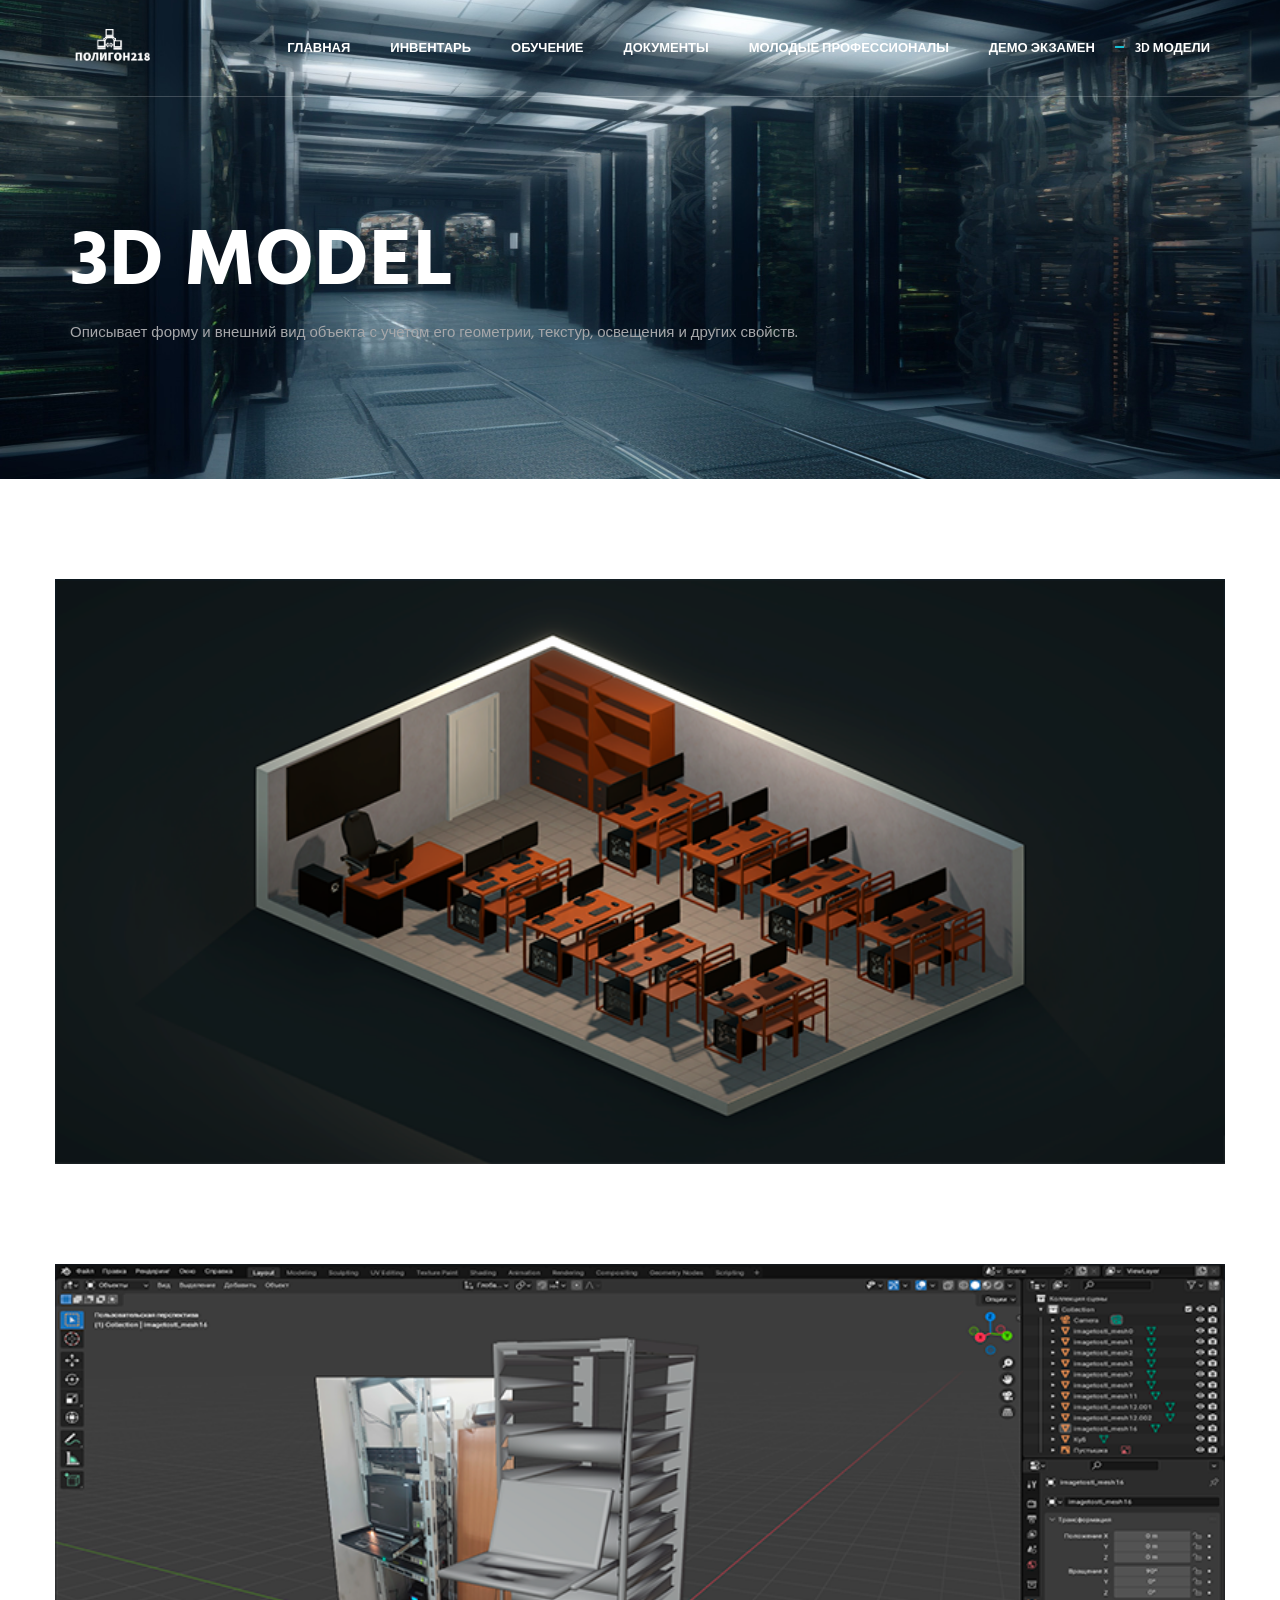
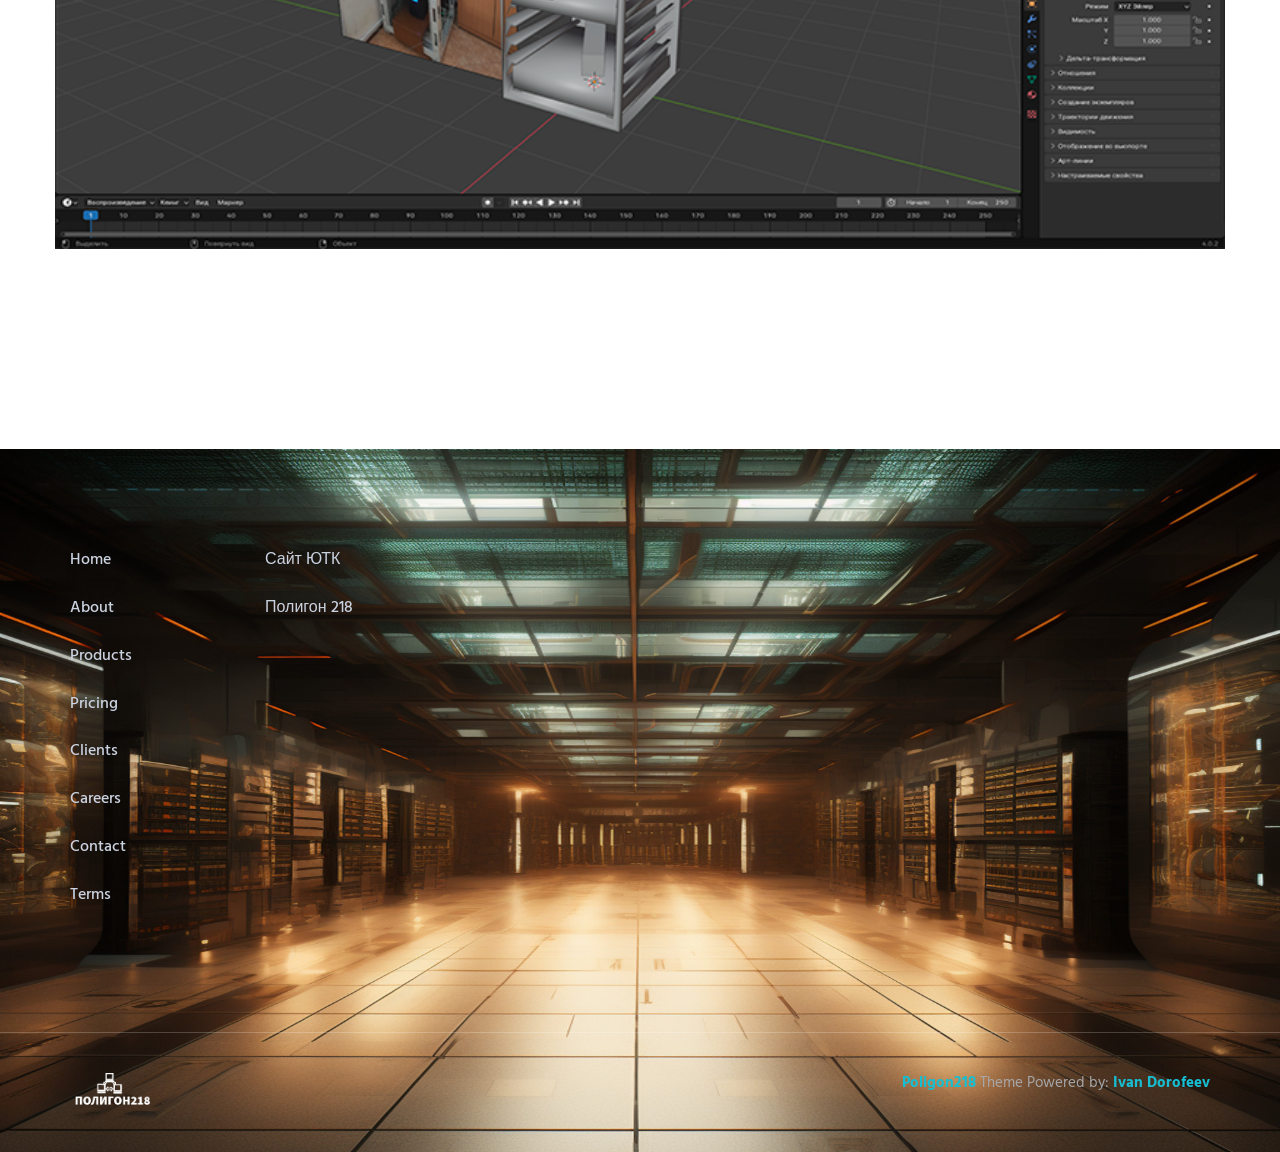
<file: 3D Model.html>
<!DOCTYPE html>
<html lang="en" class="no-js">
    <!-- BEGIN HEAD -->
    <head>
        <meta charset="utf-8"/>
        <title>Poligon218|3D Model</title>
        <meta http-equiv="X-UA-Compatible" content="IE=edge">
        <meta content="width=device-width, initial-scale=1" name="viewport"/>
        <meta content="" name="description"/>
        <meta content="" name="author"/>

        <!-- GLOBAL MANDATORY STYLES -->
        <link href="http://fonts.googleapis.com/css?family=Hind:300,400,500,600,700" rel="stylesheet" type="text/css">
        <link href="vendor/simple-line-icons/simple-line-icons.min.css" rel="stylesheet" type="text/css"/>
        <link href="vendor/bootstrap/css/bootstrap.min.css" rel="stylesheet" type="text/css"/>

        <!-- PAGE LEVEL PLUGIN STYLES -->
        <link href="css/animate.css" rel="stylesheet">
        <link href="vendor/swiper/css/swiper.min.css" rel="stylesheet" type="text/css"/>

        <!-- THEME STYLES -->
        <link href="css/layout.min.css" rel="stylesheet" type="text/css"/>

        <!-- Favicon -->
        <link rel="shortcut icon" href="favicon.ico"/>
    </head>
    <!-- END HEAD -->

    <!-- BODY -->
    <body>

        <!--========== HEADER ==========-->
        <header class="header navbar-fixed-top">
            <!-- Navbar -->
            <nav class="navbar" role="navigation">
                <div class="container">
                    <!-- Brand and toggle get grouped for better mobile display -->
                    <div class="menu-container">
                        <button type="button" class="navbar-toggle" data-toggle="collapse" data-target=".nav-collapse">
                            <span class="sr-only">Toggle navigation</span>
                            <span class="toggle-icon"></span>
                        </button>

                        <!-- Logo -->
                        <div class="logo">
                            <a class="logo-wrap" href="index.html">
                                <img class="logo-img logo-img-main" src="img/logo.png" alt="Asentus Logo">
                                <img class="logo-img logo-img-active" src="img/logo-dark.png" alt="Asentus Logo">
                            </a>
                        </div>
                        <!-- End Logo -->
                    </div>

                    <!-- Collect the nav links, forms, and other content for toggling -->
                    <div class="collapse navbar-collapse nav-collapse">
                        <div class="menu-container">
                            <ul class="navbar-nav navbar-nav-right">
                                <li class="nav-item"><a class="nav-item-child nav-item-hover" href="index.html">Главная</a></li>
                                <li class="nav-item"><a class="nav-item-child nav-item-hover" href="inventory.html">Инвентарь</a></li>
                                <li class="nav-item"><a class="nav-item-child nav-item-hover" href="education.html">Обучение</a></li>
                                <li class="nav-item"><a class="nav-item-child nav-item-hover" href="documentation.html">Документы</a></li>
                                <li class="nav-item"><a class="nav-item-child nav-item-hover" href="young professionals.html">Молодые профессионалы</a></li>
                                <li class="nav-item"><a class="nav-item-child nav-item-hover" href="DEMO.html">Демо экзамен</a></li>
                                <li class="nav-item"><a class="nav-item-child nav-item-hover active" href="3D Model.html">3D Модели</a></li>
                            </ul>
                        </div>
                    </div>
                    <!-- End Navbar Collapse -->
                </div>
            </nav>
            <!-- Navbar -->
        </header>
        <!--========== END HEADER ==========-->
        
        
        <!--========== PARALLAX ==========-->
        <div class="parallax-window" data-parallax="scroll" data-image-src="img/1920x1080/01.jpg">
            <div class="parallax-content container">
                <h1 class="carousel-title">3D Model</h1>
                <p>Описывает форму и внешний вид объекта с учетом его геометрии, текстур, освещения и других свойств.</p>
            </div>
        </div>
        <!--========== PARALLAX ==========-->

        <!-- Testimonials -->
        <div class="content-lg container">
            <div class="row">
            <div class="work">
                            <div class="work-overlay">
                                <img class="full-width img-responsive" src="img/800x400/01.png" alt="3D модель кабинета Poligon218">
                            </div>
                            <div class="work-content">
                                <h2 class="color-white margin-b-5">3D Модель кабинета Poligon218</h2>
                                <p class="color-white margin-b-0">Примерная модель кабинета Poligon218</p>
                            </div>
                        </div>
                        
        <div class="content-lg container">
            <div class="row">
            <div class="work">
                            <div class="work-overlay">
                                <img class="full-width img-responsive" src="img/800x400/02.png" alt="3D модель стойки кабинета 218">
                            </div>
                            <div class="work-content">
                                <h2 class="color-white margin-b-5">3D модель стойки кабинета 218</h2>
                                <p class="color-white margin-b-0">Готовая модель стойки кабинета 218</p>
                            </div>
                        </div>

                        <!-- Pagination -->
                        <div class="swiper-testimonials-pagination"></div>
                    </div>
                    <!-- End Swiper Testimonials -->
                </div>
            </div>
            <!--// end row -->
        </div>
        <!-- End Testimonials -->

        <!--========== END PAGE LAYOUT ==========-->

        <!--========== FOOTER ==========-->
        <footer class="footer">
            <!-- Links -->
            <div class="footer-seperator">
                <div class="content-lg container">
                    <div class="row">
                        <div class="col-sm-2 sm-margin-b-50">
                            <!-- List -->
                            <ul class="list-unstyled footer-list">
                                <li class="footer-list-item"><a class="footer-list-link" href="#">Home</a></li>
                                <li class="footer-list-item"><a class="footer-list-link" href="#">About</a></li>
                                <li class="footer-list-item"><a class="footer-list-link" href="#">Products</a></li>
                                <li class="footer-list-item"><a class="footer-list-link" href="#">Pricing</a></li>
                                <li class="footer-list-item"><a class="footer-list-link" href="#">Clients</a></li>
                                <li class="footer-list-item"><a class="footer-list-link" href="#">Careers</a></li>
                                <li class="footer-list-item"><a class="footer-list-link" href="#">Contact</a></li>
                                <li class="footer-list-item"><a class="footer-list-link" href="#">Terms</a></li>
                            </ul>
                            <!-- End List -->
                        </div>
                        <div class="col-sm-4 sm-margin-b-30">
                            <!-- List -->
                            <ul class="list-unstyled footer-list">
                                <li class="footer-list-item"><a class="footer-list-link" href="https://ytk.edu.ru/">Сайт ЮТК</a></li>
                                <li class="footer-list-item"><a class="footer-list-link" href="https://poligon218.ru">Полигон 218</a></li>
                            </ul>
                            <!-- End List -->
                        </div> <!--
                        <div class="col-sm-5 sm-margin-b-30">
                            <h2 class="color-white">Send Us A Note</h2>
                            <input type="text" class="form-control footer-input margin-b-20" placeholder="Name" required>
                            <input type="email" class="form-control footer-input margin-b-20" placeholder="Email" required>
                            <input type="text" class="form-control footer-input margin-b-20" placeholder="Phone" required>
                            <textarea class="form-control footer-input margin-b-30" rows="6" placeholder="Message" required></textarea>
                            <button type="submit" class="btn-theme btn-theme-sm btn-base-bg text-uppercase">Submit</button>-->
                        </div>
                    </div>
                    <!--// end row -->
                </div>
            </div>
            <!-- End Links -->

            <!-- Copyright -->
            <div class="content container">
                <div class="row">
                    <div class="col-xs-6">
                        <img class="footer-logo" src="img/logo.png" alt="Asentus Logo">
                    </div>
                    <div class="col-xs-6 text-right">
                        <p class="margin-b-0"><a class="color-base fweight-700" href="http://poligon218.ru">Poligon218</a> Theme Powered by: <a class="color-base fweight-700" href="http://www.keenthemes.com/">Ivan Dorofeev</a></p>
                    </div>
                </div>
                <!--// end row -->
            </div>
            <!-- End Copyright -->
        </footer>
        <!--========== END FOOTER ==========-->

        <!-- Back To Top -->
        <a href="javascript:void(0);" class="js-back-to-top back-to-top">Top</a>

        <!-- JAVASCRIPTS(Load javascripts at bottom, this will reduce page load time) -->
        <!-- CORE PLUGINS -->
        <script src="vendor/jquery.min.js" type="text/javascript"></script>
        <script src="vendor/jquery-migrate.min.js" type="text/javascript"></script>
        <script src="vendor/bootstrap/js/bootstrap.min.js" type="text/javascript"></script>

        <!-- PAGE LEVEL PLUGINS -->
        <script src="vendor/jquery.easing.js" type="text/javascript"></script>
        <script src="vendor/jquery.back-to-top.js" type="text/javascript"></script>
        <script src="vendor/jquery.smooth-scroll.js" type="text/javascript"></script>
        <script src="vendor/jquery.wow.min.js" type="text/javascript"></script>
        <script src="vendor/jquery.parallax.min.js" type="text/javascript"></script>
        <script src="vendor/swiper/js/swiper.jquery.min.js" type="text/javascript"></script>

        <!-- PAGE LEVEL SCRIPTS -->
        <script src="js/layout.min.js" type="text/javascript"></script>
        <script src="js/components/wow.min.js" type="text/javascript"></script>
        <script src="js/components/swiper.min.js" type="text/javascript"></script>

    </body>
    <!-- END BODY -->
</html>
</file>
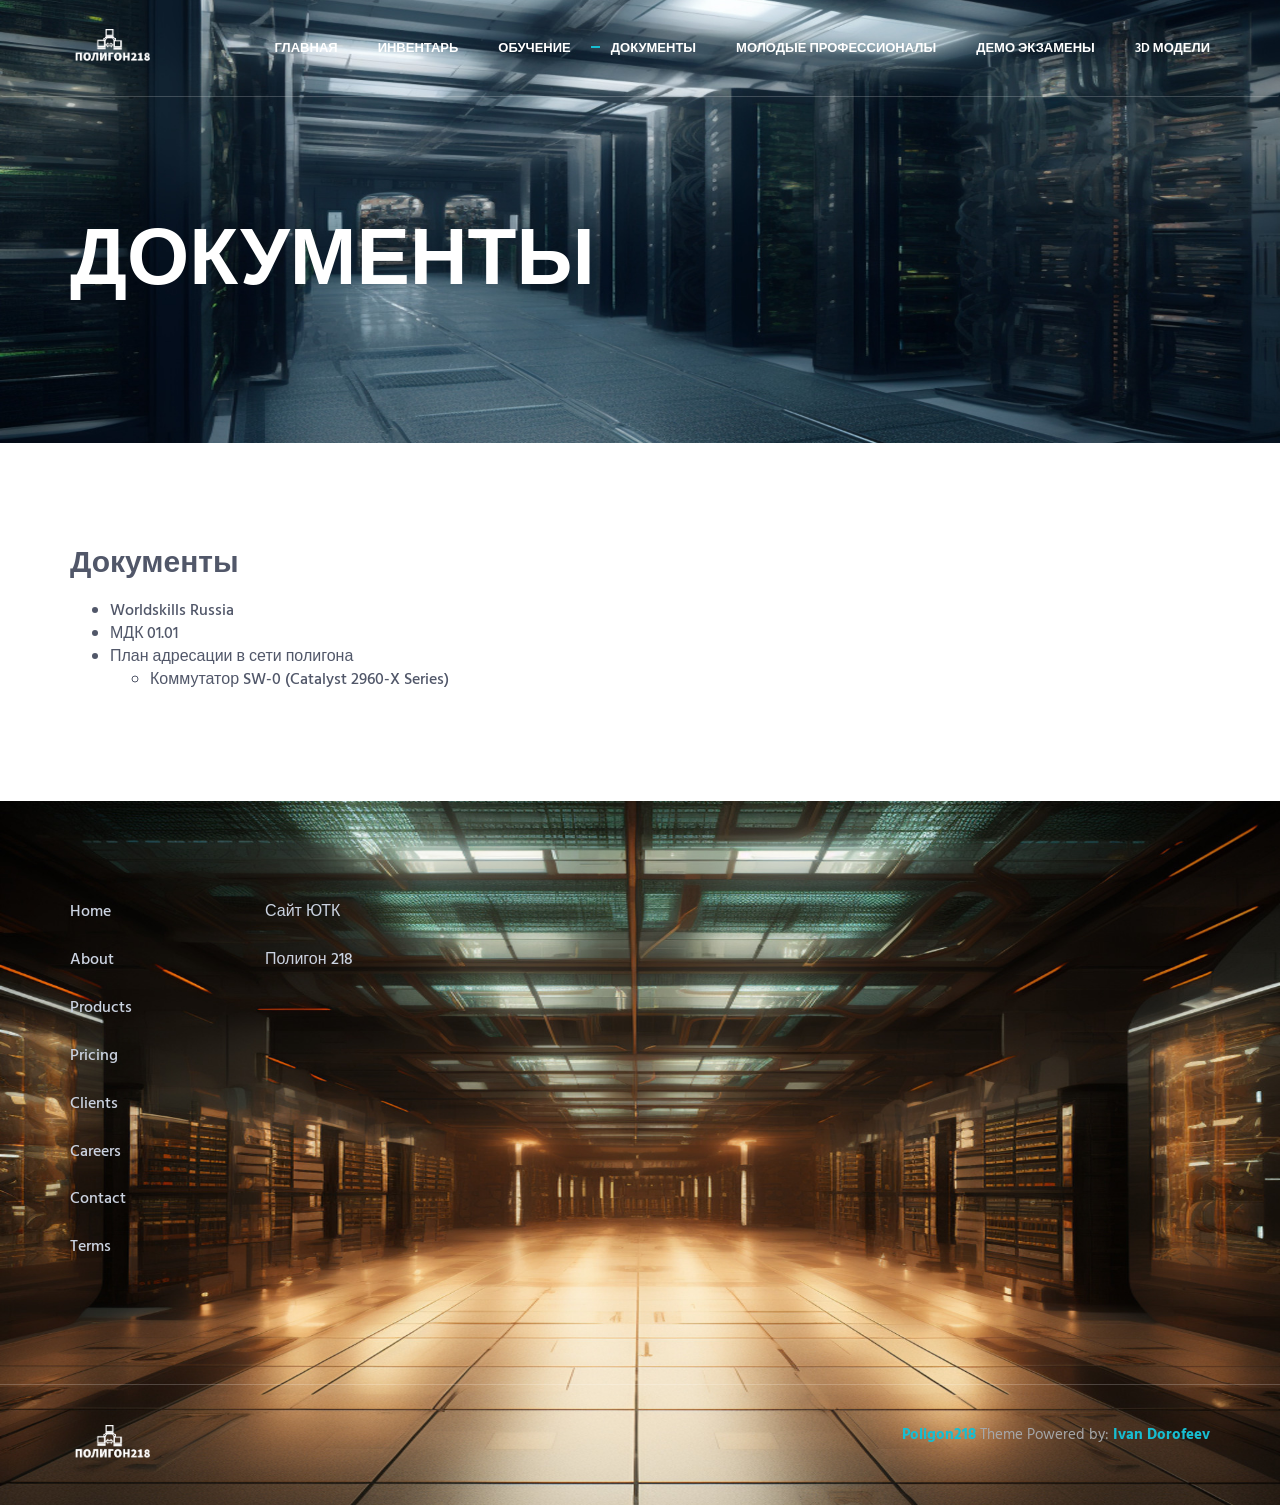
<file: documentation.html>
<!DOCTYPE html>
<html lang="en" class="no-js">
    <!-- BEGIN HEAD -->
    <head>
        <meta charset="utf-8"/>
        <title>Poligon218|Документы</title>
        <meta http-equiv="X-UA-Compatible" content="IE=edge">
        <meta content="width=device-width, initial-scale=1" name="viewport"/>
        <meta content="" name="description"/>
        <meta content="" name="author"/>

        <!-- GLOBAL MANDATORY STYLES -->
        <link href="http://fonts.googleapis.com/css?family=Hind:300,400,500,600,700" rel="stylesheet" type="text/css">
        <link href="vendor/simple-line-icons/simple-line-icons.min.css" rel="stylesheet" type="text/css"/>
        <link href="vendor/bootstrap/css/bootstrap.min.css" rel="stylesheet" type="text/css"/>

        <!-- PAGE LEVEL PLUGIN STYLES -->
        <link href="css/animate.css" rel="stylesheet">
        <link href="vendor/swiper/css/swiper.min.css" rel="stylesheet" type="text/css"/>

        <!-- THEME STYLES -->
        <link href="css/layout.min.css" rel="stylesheet" type="text/css"/>

        <!-- Favicon -->
        <link rel="shortcut icon" href="favicon.ico"/>
    </head>
    <!-- END HEAD -->

    <!-- BODY -->
    <body>

        <!--========== HEADER ==========-->
        <header class="header navbar-fixed-top">
            <!-- Navbar -->
            <nav class="navbar" role="navigation">
                <div class="container">
                    <!-- Brand and toggle get grouped for better mobile display -->
                    <div class="menu-container">
                        <button type="button" class="navbar-toggle" data-toggle="collapse" data-target=".nav-collapse">
                            <span class="sr-only">Toggle navigation</span>
                            <span class="toggle-icon"></span>
                        </button>

                        <!-- Logo -->
                        <div class="logo">
                            <a class="logo-wrap" href="index.html">
                                <img class="logo-img logo-img-main" src="img/logo.png" alt="Asentus Logo">
                                <img class="logo-img logo-img-active" src="img/logo-dark.png" alt="Asentus Logo">
                            </a>
                        </div>
                        <!-- End Logo -->
                    </div>

                    <!-- Collect the nav links, forms, and other content for toggling -->
                    <div class="collapse navbar-collapse nav-collapse">
                        <div class="menu-container">
                            <ul class="navbar-nav navbar-nav-right">
                                <li class="nav-item"><a class="nav-item-child nav-item-hover" href="index.html">Главная</a></li>
                                <li class="nav-item"><a class="nav-item-child nav-item-hover" href="inventory.html">Инвентарь</a></li>
                                <li class="nav-item"><a class="nav-item-child nav-item-hover" href="education.html">Обучение</a></li>
                                <li class="nav-item"><a class="nav-item-child nav-item-hover active" href="documentation.html">Документы</a></li>
                                <li class="nav-item"><a class="nav-item-child nav-item-hover" href="young professionals.html">Молодые профессионалы</a></li>
                                <li class="nav-item"><a class="nav-item-child nav-item-hover" href="DEMO.html">Демо экзамены</a></li>
                                <li class="nav-item"><a class="nav-item-child nav-item-hover" href="3D Model.html">3D Модели</a></li>
                            </ul>
                        </div>
                    </div>
                    <!-- End Navbar Collapse -->
                </div>
            </nav>
            <!-- Navbar -->
        </header>
        <!--========== END HEADER ==========-->

        <!--========== PARALLAX ==========-->
        <div class="parallax-window" data-parallax="scroll" data-image-src="img/1920x1080/01.jpg">
            <div class="parallax-content container">
                <h1 class="carousel-title">Документы</h1>
            </div>
        </div>
        <!--========== PARALLAX ==========-->

        <!--========== PAGE LAYOUT ==========-->
        <div class="content-lg container">
            <div class="row">
                <div class="col-sm-10">
                    <h2 class="entry-title">Документы</h2>
                    <div class="entry-content">
                    <ul><li class="page_item page-item-12257"><a href="https://poligon218.ru/%d0%b4%d0%be%d0%ba%d1%83%d0%bc%d0%b5%d0%bd%d1%82%d1%8b/worldskills-russia/">Worldskills Russia</a></li>
<li class="page_item page-item-11956"><a href="https://poligon218.ru/%d0%b4%d0%be%d0%ba%d1%83%d0%bc%d0%b5%d0%bd%d1%82%d1%8b/%d0%bc%d0%b4%d0%ba-01-01/">МДК 01.01</a></li>
<li class="page_item page-item-11804 page_item_has_children"><a href="https://poligon218.ru/%d0%b4%d0%be%d0%ba%d1%83%d0%bc%d0%b5%d0%bd%d1%82%d1%8b/%d0%bf%d0%bb%d0%b0%d0%bd-%d0%b0%d0%b4%d1%80%d0%b5%d1%81%d0%b0%d1%86%d0%b8%d0%b8-%d0%b2-%d1%81%d0%b5%d1%82%d0%b8-%d0%bf%d0%be%d0%bb%d0%b8%d0%b3%d0%be%d0%bd%d0%b0/">План адресации в сети полигона</a>
<ul class='children'>
	<li class="page_item page-item-15090"><a href="https://poligon218.ru/%d0%b4%d0%be%d0%ba%d1%83%d0%bc%d0%b5%d0%bd%d1%82%d1%8b/%d0%bf%d0%bb%d0%b0%d0%bd-%d0%b0%d0%b4%d1%80%d0%b5%d1%81%d0%b0%d1%86%d0%b8%d0%b8-%d0%b2-%d1%81%d0%b5%d1%82%d0%b8-%d0%bf%d0%be%d0%bb%d0%b8%d0%b3%d0%be%d0%bd%d0%b0/%d0%ba%d0%be%d0%bc%d0%bc%d1%83%d1%82%d0%b0%d1%82%d0%be%d1%80-sw-0/">Коммутатор SW-0 (Catalyst 2960-X Series)</a></li>
</ul>
</li>
                    
                        <!-- Pagination -->
                        <div class="swiper-testimonials-pagination"></div>
                    </div>
                    <!-- End Swiper Testimonials -->
                </div>
            </div>
            <!--// end row -->
        </div>
        <!-- End Testimonials -->
        <!--========== END PAGE LAYOUT ==========-->

        <!--========== FOOTER ==========-->
        <footer class="footer">
            <!-- Links -->
            <div class="footer-seperator">
                <div class="content-lg container">
                    <div class="row">
                        <div class="col-sm-2 sm-margin-b-50">
                            <!-- List -->
                            <ul class="list-unstyled footer-list">
                                <li class="footer-list-item"><a class="footer-list-link" href="#">Home</a></li>
                                <li class="footer-list-item"><a class="footer-list-link" href="#">About</a></li>
                                <li class="footer-list-item"><a class="footer-list-link" href="#">Products</a></li>
                                <li class="footer-list-item"><a class="footer-list-link" href="#">Pricing</a></li>
                                <li class="footer-list-item"><a class="footer-list-link" href="#">Clients</a></li>
                                <li class="footer-list-item"><a class="footer-list-link" href="#">Careers</a></li>
                                <li class="footer-list-item"><a class="footer-list-link" href="#">Contact</a></li>
                                <li class="footer-list-item"><a class="footer-list-link" href="#">Terms</a></li>
                            </ul>
                            <!-- End List -->
                        </div>
                        <div class="col-sm-4 sm-margin-b-30">
                            <!-- List -->
                            <ul class="list-unstyled footer-list">
                                <li class="footer-list-item"><a class="footer-list-link" href="https://ytk.edu.ru/">Сайт ЮТК</a></li>
                                <li class="footer-list-item"><a class="footer-list-link" href="https://poligon218.ru">Полигон 218</a></li>
                            </ul>
                            <!-- End List -->
                        </div> <!--
                        <div class="col-sm-5 sm-margin-b-30">
                            <h2 class="color-white">Send Us A Note</h2>
                            <input type="text" class="form-control footer-input margin-b-20" placeholder="Name" required>
                            <input type="email" class="form-control footer-input margin-b-20" placeholder="Email" required>
                            <input type="text" class="form-control footer-input margin-b-20" placeholder="Phone" required>
                            <textarea class="form-control footer-input margin-b-30" rows="6" placeholder="Message" required></textarea>
                            <button type="submit" class="btn-theme btn-theme-sm btn-base-bg text-uppercase">Submit</button> -->
                        </div>
                    </div>
                    <!--// end row -->
                </div>
            </div>
            <!-- End Links -->

            <!-- Copyright -->
            <div class="content container">
                <div class="row">
                    <div class="col-xs-6">
                        <img class="footer-logo" src="img/logo.png" alt="Asentus Logo">
                    </div>
                    <div class="col-xs-6 text-right">
                         <p class="margin-b-0"><a class="color-base fweight-700" href="http://poligon218.ru">Poligon218</a> Theme Powered by: <a class="color-base fweight-700" href="http://www.keenthemes.com/">Ivan Dorofeev</a></p>
                    </div>
                </div>
                <!--// end row -->
            </div>
            <!-- End Copyright -->
        </footer>
        <!--========== END FOOTER ==========-->

        <!-- Back To Top -->
        <a href="javascript:void(0);" class="js-back-to-top back-to-top">Top</a>

        <!-- JAVASCRIPTS(Load javascripts at bottom, this will reduce page load time) -->
        <!-- CORE PLUGINS -->
        <script src="vendor/jquery.min.js" type="text/javascript"></script>
        <script src="vendor/jquery-migrate.min.js" type="text/javascript"></script>
        <script src="vendor/bootstrap/js/bootstrap.min.js" type="text/javascript"></script>

        <!-- PAGE LEVEL PLUGINS -->
        <script src="vendor/jquery.easing.js" type="text/javascript"></script>
        <script src="vendor/jquery.back-to-top.js" type="text/javascript"></script>
        <script src="vendor/jquery.smooth-scroll.js" type="text/javascript"></script>
        <script src="vendor/jquery.wow.min.js" type="text/javascript"></script>
        <script src="vendor/jquery.parallax.min.js" type="text/javascript"></script>
        <script src="vendor/swiper/js/swiper.jquery.min.js" type="text/javascript"></script>

        <!-- PAGE LEVEL SCRIPTS -->
        <script src="js/layout.min.js" type="text/javascript"></script>
        <script src="js/components/wow.min.js" type="text/javascript"></script>
        <script src="js/components/swiper.min.js" type="text/javascript"></script>

    </body>
    <!-- END BODY -->
</html>
</file>
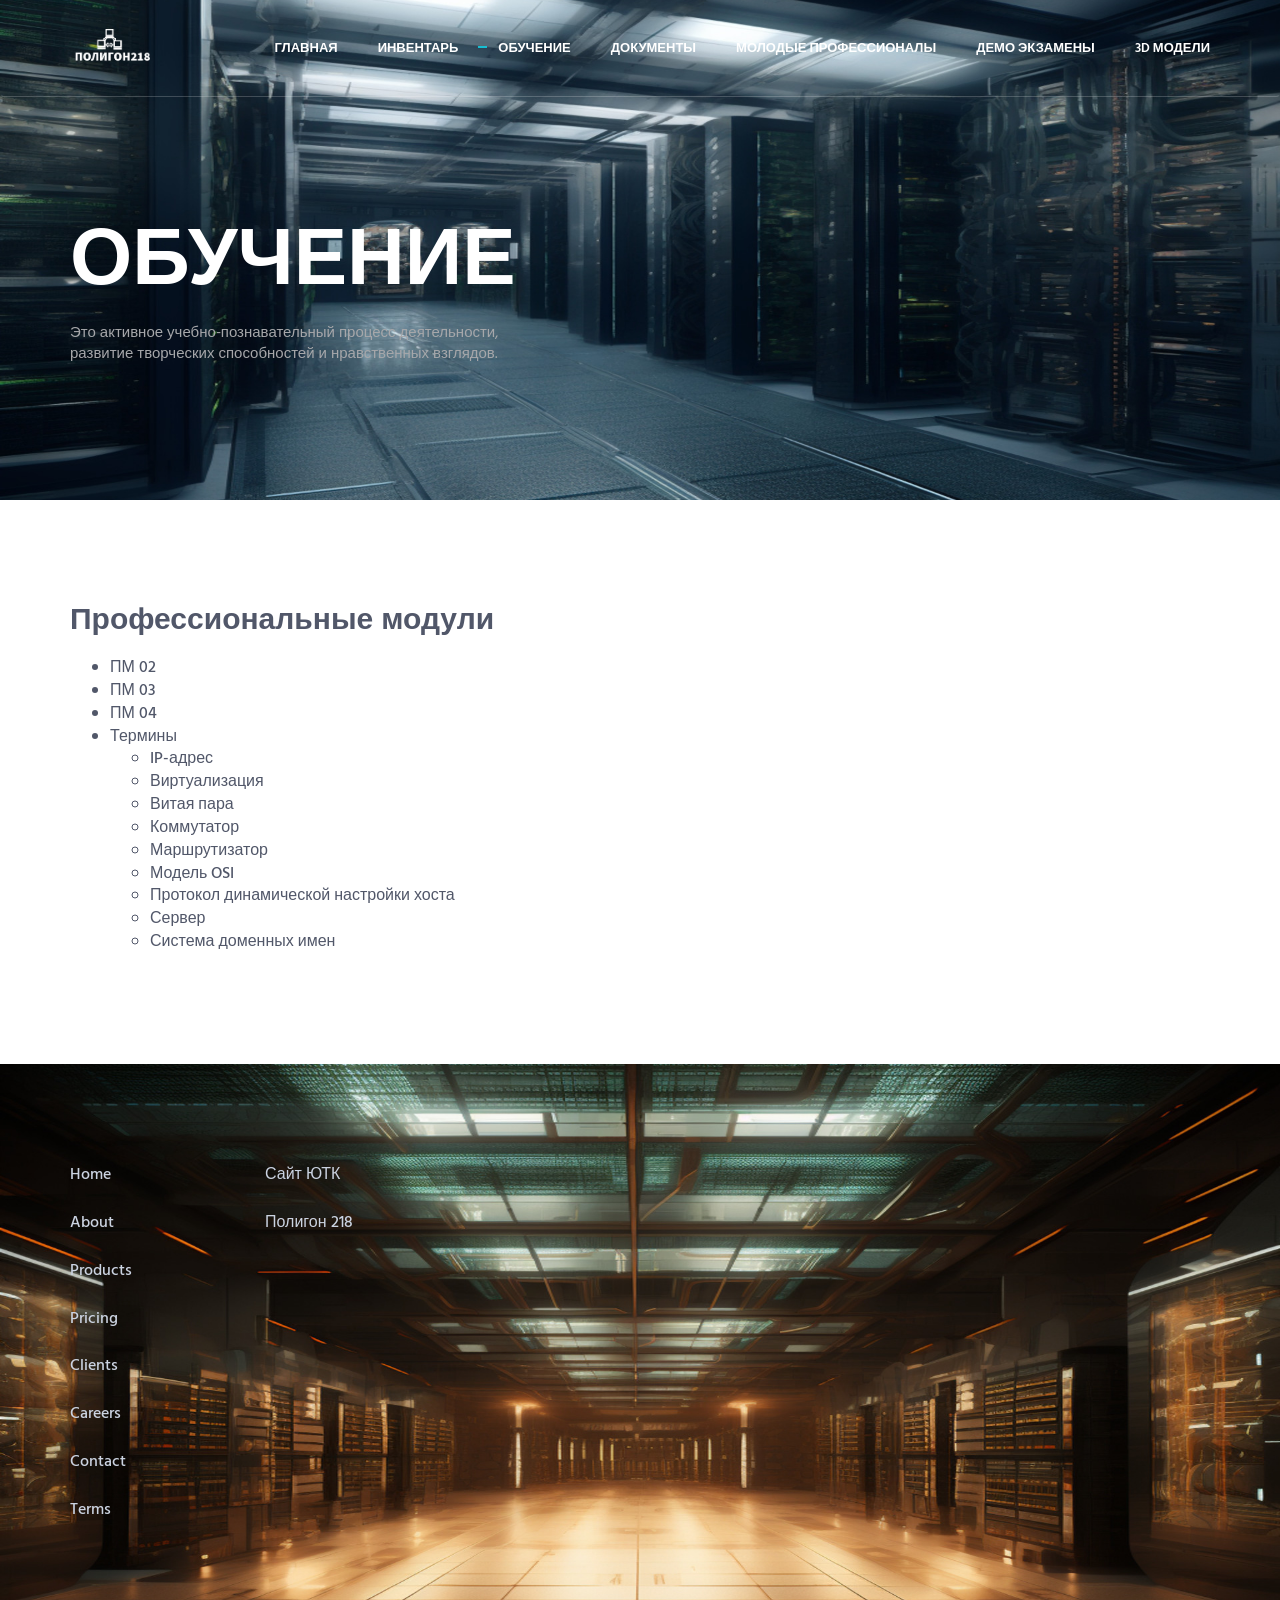
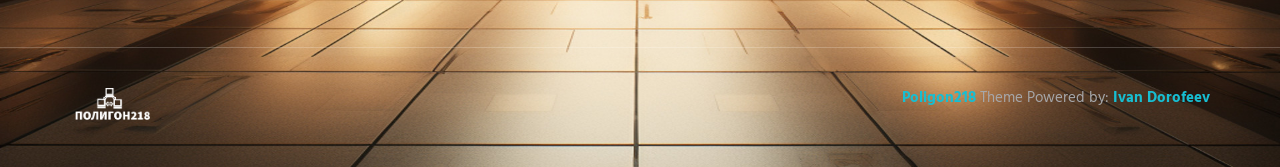
<file: education.html>
<!DOCTYPE html>
<html lang="en" class="no-js">
    <!-- BEGIN HEAD -->
    <head>
        <meta charset="utf-8"/>
        <title>Обучение|Полигон218</title>
        <meta http-equiv="X-UA-Compatible" content="IE=edge">
        <meta content="width=device-width, initial-scale=1" name="viewport"/>
        <meta content="" name="description"/>
        <meta content="" name="author"/>

        <!-- GLOBAL MANDATORY STYLES -->
        <link href="http://fonts.googleapis.com/css?family=Hind:300,400,500,600,700" rel="stylesheet" type="text/css">
        <link href="vendor/simple-line-icons/simple-line-icons.min.css" rel="stylesheet" type="text/css"/>
        <link href="vendor/bootstrap/css/bootstrap.min.css" rel="stylesheet" type="text/css"/>

        <!-- PAGE LEVEL PLUGIN STYLES -->
        <link href="css/animate.css" rel="stylesheet">
        <link href="vendor/swiper/css/swiper.min.css" rel="stylesheet" type="text/css"/>

        <!-- THEME STYLES -->
        <link href="css/layout.min.css" rel="stylesheet" type="text/css"/>

        <!-- Favicon -->
        <link rel="shortcut icon" href="favicon.ico"/>
    </head>
    <!-- END HEAD -->

    <!-- BODY -->
    <body>

        <!--========== HEADER ==========-->
        <header class="header navbar-fixed-top">
            <!-- Navbar -->
            <nav class="navbar" role="navigation">
                <div class="container">
                    <!-- Brand and toggle get grouped for better mobile display -->
                    <div class="menu-container">
                        <button type="button" class="navbar-toggle" data-toggle="collapse" data-target=".nav-collapse">
                            <span class="sr-only">Toggle navigation</span>
                            <span class="toggle-icon"></span>
                        </button>

                        <!-- Logo -->
                        <div class="logo">
                            <a class="logo-wrap" href="index.html">
                                <img class="logo-img logo-img-main" src="img/logo.png" alt="Asentus Logo">
                                <img class="logo-img logo-img-active" src="img/logo-dark.png" alt="Asentus Logo">
                            </a>
                        </div>
                        <!-- End Logo -->
                    </div>

                    <!-- Collect the nav links, forms, and other content for toggling -->
                    <div class="collapse navbar-collapse nav-collapse">
                        <div class="menu-container">
                            <ul class="navbar-nav navbar-nav-right">
                                <li class="nav-item"><a class="nav-item-child nav-item-hover" href="index.html">Главная</a></li>
                                <li class="nav-item"><a class="nav-item-child nav-item-hover" href="inventory.html">Инвентарь</a></li>
                                <li class="nav-item"><a class="nav-item-child nav-item-hover active" href="education.html">Обучение</a></li>
                                <li class="nav-item"><a class="nav-item-child nav-item-hover" href="documentation.html">Документы</a></li>
                                <li class="nav-item"><a class="nav-item-child nav-item-hover" href="young professionals.html">Молодые профессионалы</a></li>
                                <li class="nav-item"><a class="nav-item-child nav-item-hover" href="DEMO.html">Демо экзамены</a></li>
                                <li class="nav-item"><a class="nav-item-child nav-item-hover" href="3D Model.html">3D Модели</a></li>
                            </ul>
                        </div>
                    </div>
                    <!-- End Navbar Collapse -->
                </div>
            </nav>
            <!-- Navbar -->
        </header>
        <!--========== END HEADER ==========-->

        <!--========== PARALLAX ==========-->
        <div class="parallax-window" data-parallax="scroll" data-image-src="img/1920x1080/01.jpg">
            <div class="parallax-content container">
                <h1 class="carousel-title">Обучение</h1>
                <p>Это активное учебно-познавательный процесс деятельности,<br/> развитие творческих способностей и нравственных взглядов.</p>
            </div>
        </div>
        <!--========== PARALLAX ==========-->

        <!-- Testimonials -->
        <div class="content-lg container">
            <div class="row">
                <div class="col-sm-9">
                    <h2 class="entry-title">Профессиональные модули</h2>
                    <div class="entry-content">
                    <ul>
                     <li class="page_item page-item-13384"><a href="https://poligon218.ru/education/%d0%bf%d0%bc-02-2/">ПМ 02</a></li>
                    <li class="page_item page-item-13385"><a href="https://poligon218.ru/education/%d0%bf%d0%bc-03-2/">ПМ 03</a></li>
<li class="page_item page-item-13388"><a href="https://poligon218.ru/education/%d0%bf%d0%bc-04-2/">ПМ 04</a></li>
<li class="page_item page-item-12324 page_item_has_children"><a href="https://poligon218.ru/education/%d1%82%d0%b5%d1%80%d0%bc%d0%b8%d0%bd%d1%8b/">Термины</a>
<ul class='children'>
	<li class="page_item page-item-12332"><a href="https://poligon218.ru/education/%d1%82%d0%b5%d1%80%d0%bc%d0%b8%d0%bd%d1%8b/ip-%d0%b0%d0%b4%d1%80%d0%b5%d1%81/">IP-адрес</a></li>
	<li class="page_item page-item-12369"><a href="https://poligon218.ru/education/%d1%82%d0%b5%d1%80%d0%bc%d0%b8%d0%bd%d1%8b/%d0%b2%d0%b8%d1%80%d1%82%d1%83%d0%b0%d0%bb%d0%b8%d0%b7%d0%b0%d1%86%d0%b8%d1%8f/">Виртуализация</a></li>
	<li class="page_item page-item-12366"><a href="https://poligon218.ru/education/%d1%82%d0%b5%d1%80%d0%bc%d0%b8%d0%bd%d1%8b/%d0%b2%d0%b8%d1%82%d0%b0%d1%8f-%d0%bf%d0%b0%d1%80%d0%b0/">Витая пара</a></li>
	<li class="page_item page-item-12380"><a href="https://poligon218.ru/education/%d1%82%d0%b5%d1%80%d0%bc%d0%b8%d0%bd%d1%8b/%d0%ba%d0%be%d0%bc%d0%bc%d1%83%d1%82%d0%b0%d1%82%d0%be%d1%80/">Коммутатор</a></li>
	<li class="page_item page-item-12376"><a href="https://poligon218.ru/education/%d1%82%d0%b5%d1%80%d0%bc%d0%b8%d0%bd%d1%8b/%d0%bc%d0%b0%d1%80%d1%88%d1%80%d1%83%d1%82%d0%b8%d0%b7%d0%b0%d1%82%d0%be%d1%80/">Маршрутизатор</a></li>
	<li class="page_item page-item-12529"><a href="https://poligon218.ru/education/%d1%82%d0%b5%d1%80%d0%bc%d0%b8%d0%bd%d1%8b/%d0%bc%d0%be%d0%b4%d0%b5%d0%bb%d1%8c-osi/">Модель OSI</a></li>
	<li class="page_item page-item-12390"><a href="https://poligon218.ru/education/%d1%82%d0%b5%d1%80%d0%bc%d0%b8%d0%bd%d1%8b/%d0%bf%d1%80%d0%be%d1%82%d0%be%d0%ba%d0%be%d0%bb-%d0%b4%d0%b8%d0%bd%d0%b0%d0%bc%d0%b8%d1%87%d0%b5%d1%81%d0%ba%d0%be%d0%b9-%d0%bd%d0%b0%d1%81%d1%82%d1%80%d0%be%d0%b9%d0%ba%d0%b8-%d1%85%d0%be%d1%81/">Протокол динамической настройки хоста</a></li>
	<li class="page_item page-item-12372"><a href="https://poligon218.ru/education/%d1%82%d0%b5%d1%80%d0%bc%d0%b8%d0%bd%d1%8b/%d1%81%d0%b5%d1%80%d0%b2%d0%b5%d1%80/">Сервер</a></li>
	<li class="page_item page-item-12337"><a href="https://poligon218.ru/education/%d1%82%d0%b5%d1%80%d0%bc%d0%b8%d0%bd%d1%8b/%d1%81%d0%b8%d1%81%d1%82%d0%b5%d0%bc%d0%b0-%d0%b4%d0%be%d0%bc%d0%b5%d0%bd%d0%bd%d1%8b%d1%85-%d0%b8%d0%bc%d0%b5%d0%bd/">Система доменных имен</a></li>
</ul>
</li>
                    
                        <!-- Pagination -->
                        <div class="swiper-testimonials-pagination"></div>
                    </div>
                    <!-- End Swiper Testimonials -->
                </div>
            </div>
            <!--// end row -->
        </div>
        <!-- End Testimonials -->

        <!--========== END PAGE LAYOUT ==========-->

        <!--========== FOOTER ==========-->
        <footer class="footer">
            <!-- Links -->
            <div class="footer-seperator">
                <div class="content-lg container">
                    <div class="row">
                        <div class="col-sm-2 sm-margin-b-50">
                            <!-- List -->
                            <ul class="list-unstyled footer-list">
                                <li class="footer-list-item"><a class="footer-list-link" href="#">Home</a></li>
                                <li class="footer-list-item"><a class="footer-list-link" href="#">About</a></li>
                                <li class="footer-list-item"><a class="footer-list-link" href="#">Products</a></li>
                                <li class="footer-list-item"><a class="footer-list-link" href="#">Pricing</a></li>
                                <li class="footer-list-item"><a class="footer-list-link" href="#">Clients</a></li>
                                <li class="footer-list-item"><a class="footer-list-link" href="#">Careers</a></li>
                                <li class="footer-list-item"><a class="footer-list-link" href="#">Contact</a></li>
                                <li class="footer-list-item"><a class="footer-list-link" href="#">Terms</a></li>
                            </ul>
                            <!-- End List -->
                        </div>
                        <div class="col-sm-4 sm-margin-b-30">
                            <!-- List -->
                            <ul class="list-unstyled footer-list">
                                <li class="footer-list-item"><a class="footer-list-link" href="https://ytk.edu.ru/">Сайт ЮТК</a></li>
                                <li class="footer-list-item"><a class="footer-list-link" href="https://poligon218.ru">Полигон 218</a></li>
                            </ul>
                            <!-- End List -->
                        </div> <!--
                        <div class="col-sm-5 sm-margin-b-30">
                            <h2 class="color-white">Send Us A Note</h2>
                            <input type="text" class="form-control footer-input margin-b-20" placeholder="Name" required>
                            <input type="email" class="form-control footer-input margin-b-20" placeholder="Email" required>
                            <input type="text" class="form-control footer-input margin-b-20" placeholder="Phone" required>
                            <textarea class="form-control footer-input margin-b-30" rows="6" placeholder="Message" required></textarea>
                            <button type="submit" class="btn-theme btn-theme-sm btn-base-bg text-uppercase">Submit</button> -->
                        </div>
                    </div>
                    <!--// end row -->
                </div>
            </div>
            <!-- End Links -->

            <!-- Copyright -->
            <div class="content container">
                <div class="row">
                    <div class="col-xs-6">
                        <img class="footer-logo" src="img/logo.png" alt="Asentus Logo">
                    </div>
                    <div class="col-xs-6 text-right">
                        <p class="margin-b-0"><a class="color-base fweight-700" href="http://poligon218.ru">Poligon218</a> Theme Powered by: <a class="color-base fweight-700" href="http://www.keenthemes.com/">Ivan Dorofeev</a></p>
                    </div>
                </div>
                <!--// end row -->
            </div>
            <!-- End Copyright -->
        </footer>
        <!--========== END FOOTER ==========-->

        <!-- Back To Top -->
        <a href="javascript:void(0);" class="js-back-to-top back-to-top">Top</a>

        <!-- JAVASCRIPTS(Load javascripts at bottom, this will reduce page load time) -->
        <!-- CORE PLUGINS -->
        <script src="vendor/jquery.min.js" type="text/javascript"></script>
        <script src="vendor/jquery-migrate.min.js" type="text/javascript"></script>
        <script src="vendor/bootstrap/js/bootstrap.min.js" type="text/javascript"></script>

        <!-- PAGE LEVEL PLUGINS -->
        <script src="vendor/jquery.easing.js" type="text/javascript"></script>
        <script src="vendor/jquery.back-to-top.js" type="text/javascript"></script>
        <script src="vendor/jquery.smooth-scroll.js" type="text/javascript"></script>
        <script src="vendor/jquery.wow.min.js" type="text/javascript"></script>
        <script src="vendor/jquery.parallax.min.js" type="text/javascript"></script>
        <script src="vendor/swiper/js/swiper.jquery.min.js" type="text/javascript"></script>

        <!-- PAGE LEVEL SCRIPTS -->
        <script src="js/layout.min.js" type="text/javascript"></script>
        <script src="js/components/wow.min.js" type="text/javascript"></script>
        <script src="js/components/swiper.min.js" type="text/javascript"></script>

    </body>
    <!-- END BODY -->
</html>
</file>
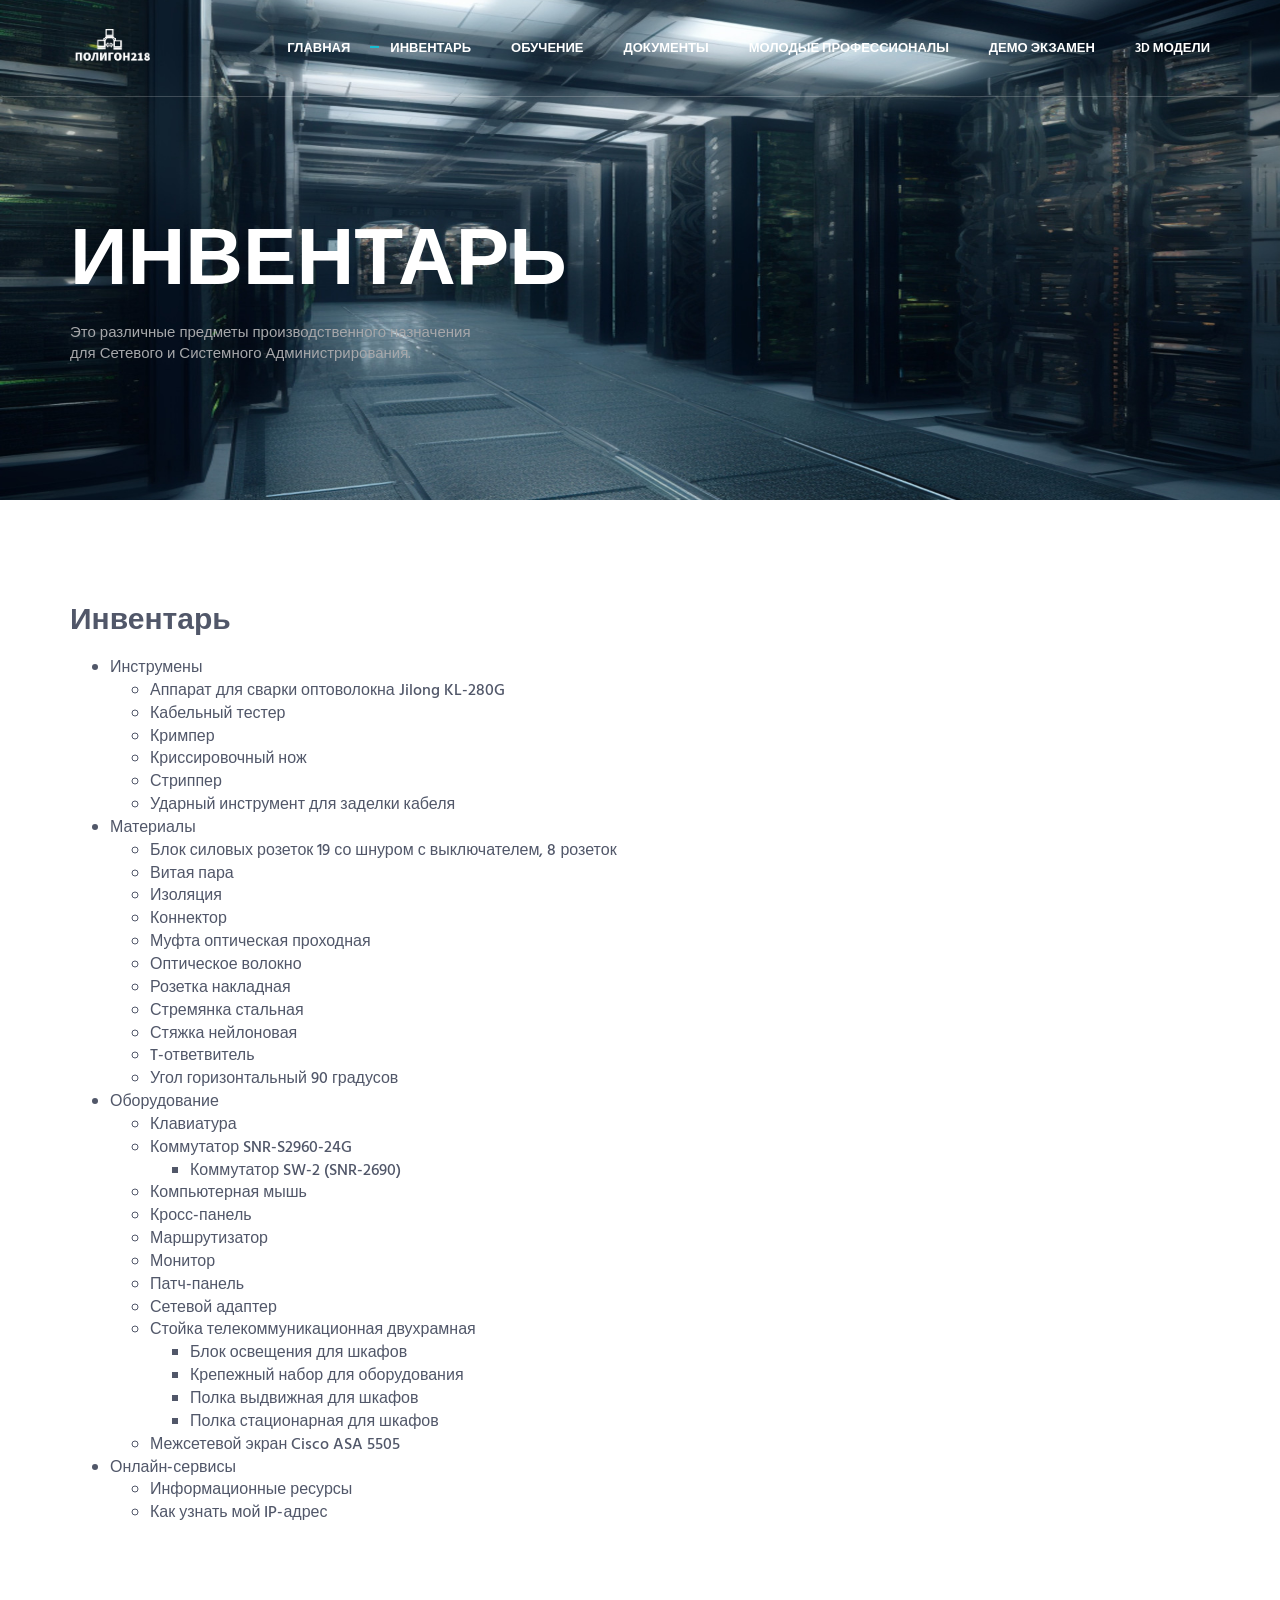
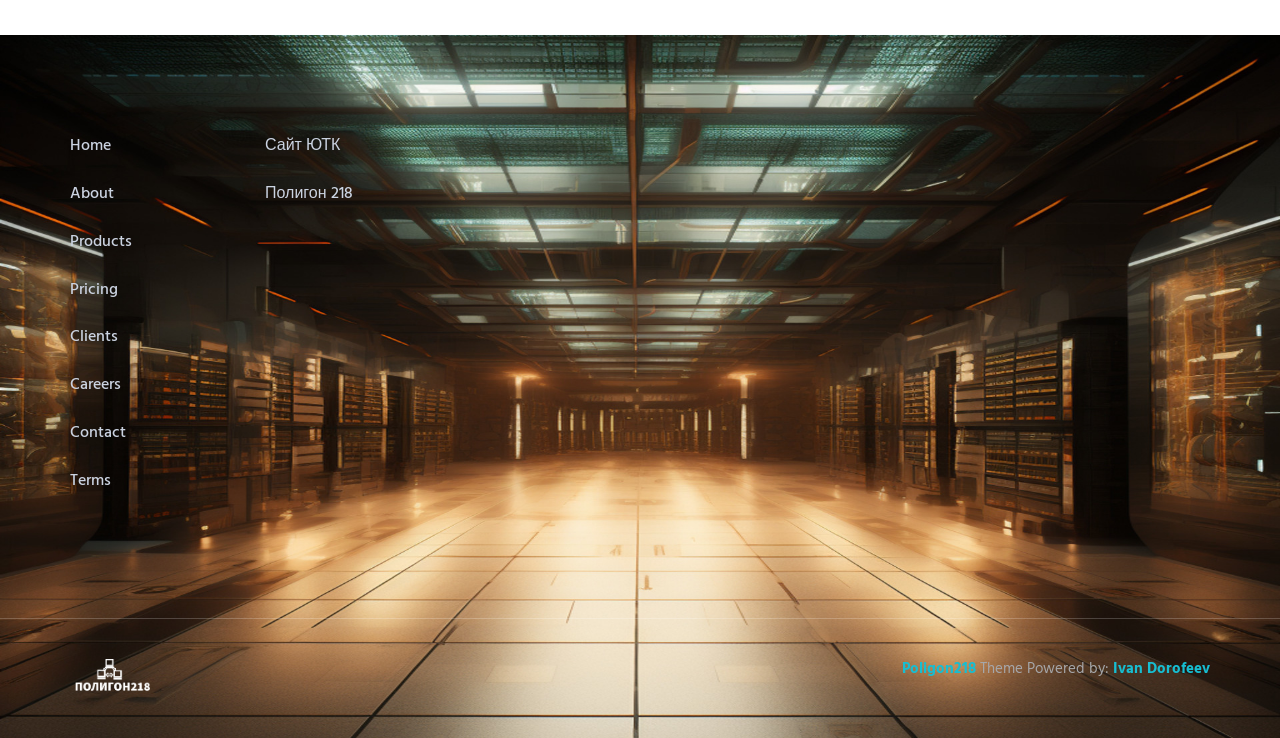
<file: inventory.html>
<!DOCTYPE html>
<html lang="en" class="no-js">
    <!-- BEGIN HEAD -->
    <head>
        <meta charset="utf-8"/>
        <title>Инвентарь|Полигон218</title>
        <meta http-equiv="X-UA-Compatible" content="IE=edge">
        <meta content="width=device-width, initial-scale=1" name="viewport"/>
        <meta content="" name="description"/>
        <meta content="" name="author"/>

        <!-- GLOBAL MANDATORY STYLES -->
        <link href="http://fonts.googleapis.com/css?family=Hind:300,400,500,600,700" rel="stylesheet" type="text/css">
        <link href="vendor/simple-line-icons/simple-line-icons.min.css" rel="stylesheet" type="text/css"/>
        <link href="vendor/bootstrap/css/bootstrap.min.css" rel="stylesheet" type="text/css"/>

        <!-- PAGE LEVEL PLUGIN STYLES -->
        <link href="css/animate.css" rel="stylesheet">
        <link href="vendor/swiper/css/swiper.min.css" rel="stylesheet" type="text/css"/>

        <!-- THEME STYLES -->
        <link href="css/layout.min.css" rel="stylesheet" type="text/css"/>

        <!-- Favicon -->
        <link rel="shortcut icon" href="favicon.ico"/>
    </head>
    <!-- END HEAD -->

    <!-- BODY -->
    <body>

        <!--========== HEADER ==========-->
        <header class="header navbar-fixed-top">
            <!-- Navbar -->
            <nav class="navbar" role="navigation">
                <div class="container">
                    <!-- Brand and toggle get grouped for better mobile display -->
                    <div class="menu-container">
                        <button type="button" class="navbar-toggle" data-toggle="collapse" data-target=".nav-collapse">
                            <span class="sr-only">Toggle navigation</span>
                            <span class="toggle-icon"></span>
                        </button>

                        <!-- Logo -->
                        <div class="logo">
                            <a class="logo-wrap" href="index.html">
                                <img class="logo-img logo-img-main" src="img/logo.png" alt="Asentus Logo">
                                <img class="logo-img logo-img-active" src="img/logo-dark.png" alt="Asentus Logo">
                            </a>
                        </div>
                        <!-- End Logo -->
                    </div>

                    <!-- Collect the nav links, forms, and other content for toggling -->
                    <div class="collapse navbar-collapse nav-collapse">
                        <div class="menu-container">
                            <ul class="navbar-nav navbar-nav-right">
                                <li class="nav-item"><a class="nav-item-child nav-item-hover" href="index.html">Главная</a></li>
                                <li class="nav-item"><a class="nav-item-child nav-item-hover active" href="inventory.html">Инвентарь</a></li>
                                <li class="nav-item"><a class="nav-item-child nav-item-hover" href="education.html">Обучение</a></li>
                                <li class="nav-item"><a class="nav-item-child nav-item-hover" href="documentation.html">Документы</a></li>
                                <li class="nav-item"><a class="nav-item-child nav-item-hover" href="young professionals.html">Молодые профессионалы</a></li>
                                <li class="nav-item"><a class="nav-item-child nav-item-hover" href="DEMO.html">Демо экзамен</a></li>
                                <li class="nav-item"><a class="nav-item-child nav-item-hover" href="3D Model.html">3D Модели</a></li>
                            </ul>
                        </div>
                    </div>
                    <!-- End Navbar Collapse -->
                </div>
            </nav>
            <!-- Navbar -->
        </header>
        <!--========== END HEADER ==========-->

        <!--========== PARALLAX ==========-->
        <div class="parallax-window" data-parallax="scroll" data-image-src="img/1920x1080/01.jpg">
            <div class="parallax-content container">
                <h1 class="carousel-title">Инвентарь</h1>
                <p>Это различные предметы производственного назначения <br/> для Сетевого и Системного Администрирования.</p>
            </div>
        </div>
        <!--========== PARALLAX ==========-->

        <!-- Testimonials -->
        <div class="content-lg container">
            <div class="row">
                <div class="col-sm-9">
                    <h2 class="entry-title">Инвентарь</h2>
                    <div class="entry-content">
                    <ul>
                     <li class="page_item page-item-11231 page_item_has_children">
                    <a href="https://poligon218.ru">Инструмены</a>
                    <ul class="children">
                    <li class="page-item page-item-11313">
                    <a href="https://poligon218.ru">Аппарат для сварки оптоволокна Jilong KL-280G</a> </li>
                    <li class="page-item page-item-11271">
                    <a href="https://poligon218.ru">Кабельный тестер</a> </li>
                    <li class="page-item page-item-11250">
                    <a href="https://poligon218.ru">Кримпер</a> </li>
                    <li class="page-item page-item-11266">
                    <a href="https://poligon218.ru">Криссировочный нож</a> </li>
                    <li class="page-item page-item-11168">
                    <a href="https://poligon218.ru">Стриппер</a> </li>
                    <li class="page-item page-item-11322">
                    <a href="https://poligon218.ru">Ударный инструмент для заделки кабеля</a> </li>
                    </ul>
                </li>
                <li class="page_item item page-item-11242 page_item_has_children">
                    <a href="https://poligon218.ru">Материалы</a>
                    <ul class="children">
                    <li class="page-item page-item-11511">
                    <a href="https://poligon218.ru">Блок силовых розеток 19 со шнуром с выключателем, 8 розеток</a></li>
                    <li class="page-item page-item-11326">
                    <a href="https://poligon218.ru">Витая пара</a></li>
                    <li class="page-item page-item-11286">
                    <a href="https://poligon218.ru">Изоляция</a></li>
                    <li class="page-item page-item-11281">
                    <a href="https://poligon218.ru">Коннектор</a></li>
                    <li class="page-item page-item-13918">
                    <a href="https://poligon218.ru">Муфта оптическая проходная</a></li>
                    <li class="page-item page-item-11331">
                    <a href="https://poligon218.ru">Оптическое волокно</a></li>
                    <li class="page-item page-item-11448">
                    <a href="https://poligon218.ru">Розетка накладная</a></li>
                    <li class="page-item page-item-11514">
                    <a href="https://poligon218.ru">Стремянка стальная</a></li>
                    <li class="page-item page-item-11517">
                    <a href="https://poligon218.ru">Стяжка нейлоновая</a></li>
                    <li class="page-item page-item-11454">
                    <a href="https://poligon218.ru">T-ответвитель</a></li>
                    <li class="page-item page-item-11451">
                    <a href="https://poligon218.ru">Угол горизонтальный 90 градусов</a></li>
                    </ul>
                </li>
                <li class="page_item page-item-11293 page_item_has_children"><a href="https://poligon218.ru">Оборудование</a>
<ul class="children">
	<li class="page_item page-item-11370"><a href="https://poligon218.ru">Клавиатура</a></li>
	<li class="page_item page-item-12037 page_item_has_children"><a href="https://poligon218.ru">Коммутатор SNR-S2960-24G</a>
	<ul class="children">
		<li class="page_item page-item-15066"><a href="https://poligon218.ru">Коммутатор SW-2 (SNR-2690)</a></li>
	</ul>
</li>
	<li class="page_item page-item-11362"><a href="https://poligon218.ru">Компьютерная мышь</a></li>
	<li class="page_item page-item-11348"><a href="https://poligon218.ru">Кросс-панель</a></li>
	<li class="page_item page-item-11895"><a href="https://poligon218.ru">Маршрутизатор</a></li>
	<li class="page_item page-item-11366"><a href="https://poligon218.ru">Монитор</a></li>
	<li class="page_item page-item-11884"><a href="https://poligon218.ru">Патч-панель</a></li>
	<li class="page_item page-item-11356"><a href="https://poligon218.ru">Сетевой адаптер</a></li>
	<li class="page_item page-item-11528 page_item_has_children"><a href="https://poligon218.ru">Стойка телекоммуникационная двухрамная</a>
	<ul class="children">
		<li class="page_item page-item-11457"><a href="https://poligon218.ru">Блок освещения для шкафов</a></li>
		<li class="page_item page-item-11439"><a href="https://poligon218.ru">Крепежный набор для оборудования</a></li>
		<li class="page_item page-item-11442"><a href="https://poligon218.ru">Полка выдвижная для шкафов</a></li>
		<li class="page_item page-item-11445"><a href="https://poligon218.ru">Полка стационарная для шкафов</a></li>
	</ul>
</li>
	<li class="page_item page-item-14420"><a href="https://poligon218.ru">Межсетевой экран Cisco ASA 5505</a></li>
</ul>
</li>
<li class="page_item page-item-13542 page_item_has_children"><a href="https://poligon218.ru">Онлайн-сервисы</a>
<ul class="children">
	<li class="page_item page-item-15682"><a href="https://poligon218.ru">Информационные ресурсы</a></li>
	<li class="page_item page-item-15127"><a href="https://poligon218.ru/">Как узнать мой IP-адрес</a></li>
</ul>
</li>
                    



                        <!-- Pagination -->
                        <div class="swiper-testimonials-pagination"></div>
                    </div>
                    <!-- End Swiper Testimonials -->
                </div>
            </div>
            <!--// end row -->
        </div>
        <!-- End Testimonials -->

        <!--========== END PAGE LAYOUT ==========-->

        <!--========== FOOTER ==========-->
        <footer class="footer">
            <!-- Links -->
            <div class="footer-seperator">
                <div class="content-lg container">
                    <div class="row">
                        <div class="col-sm-2 sm-margin-b-50">
                            <!-- List -->
                            <ul class="list-unstyled footer-list">
                                <li class="footer-list-item"><a class="footer-list-link" href="#">Home</a></li>
                                <li class="footer-list-item"><a class="footer-list-link" href="#">About</a></li>
                                <li class="footer-list-item"><a class="footer-list-link" href="#">Products</a></li>
                                <li class="footer-list-item"><a class="footer-list-link" href="#">Pricing</a></li>
                                <li class="footer-list-item"><a class="footer-list-link" href="#">Clients</a></li>
                                <li class="footer-list-item"><a class="footer-list-link" href="#">Careers</a></li>
                                <li class="footer-list-item"><a class="footer-list-link" href="#">Contact</a></li>
                                <li class="footer-list-item"><a class="footer-list-link" href="#">Terms</a></li>
                            </ul>
                            <!-- End List -->
                        </div>
                        <div class="col-sm-4 sm-margin-b-30">
                            <!-- List -->
                            <ul class="list-unstyled footer-list">
                                <li class="footer-list-item"><a class="footer-list-link" href="https://ytk.edu.ru/">Сайт ЮТК</a></li>
                                <li class="footer-list-item"><a class="footer-list-link" href="https://poligon218.ru">Полигон 218</a></li>
                            </ul>
                            <!-- End List -->
                        </div> <!--
                        <div class="col-sm-5 sm-margin-b-30">
                            <h2 class="color-white">Send Us A Note</h2>
                            <input type="text" class="form-control footer-input margin-b-20" placeholder="Name" required>
                            <input type="email" class="form-control footer-input margin-b-20" placeholder="Email" required>
                            <input type="text" class="form-control footer-input margin-b-20" placeholder="Phone" required>
                            <textarea class="form-control footer-input margin-b-30" rows="6" placeholder="Message" required></textarea>
                            <button type="submit" class="btn-theme btn-theme-sm btn-base-bg text-uppercase">Submit</button>-->
                        </div>
                    </div>
                    <!--// end row -->
                </div>
            </div>
            <!-- End Links -->

            <!-- Copyright -->
            <div class="content container">
                <div class="row">
                    <div class="col-xs-6">
                        <img class="footer-logo" src="img/logo.png" alt="Asentus Logo">
                    </div>
                    <div class="col-xs-6 text-right">
                        <p class="margin-b-0"><a class="color-base fweight-700" href="http://poligon218.ru">Poligon218</a> Theme Powered by: <a class="color-base fweight-700" href="http://www.keenthemes.com/">Ivan Dorofeev</a></p>
                    </div>
                </div>
                <!--// end row -->
            </div>
            <!-- End Copyright -->
        </footer>
        <!--========== END FOOTER ==========-->

        <!-- Back To Top -->
        <a href="javascript:void(0);" class="js-back-to-top back-to-top">Top</a>

        <!-- JAVASCRIPTS(Load javascripts at bottom, this will reduce page load time) -->
        <!-- CORE PLUGINS -->
        <script src="vendor/jquery.min.js" type="text/javascript"></script>
        <script src="vendor/jquery-migrate.min.js" type="text/javascript"></script>
        <script src="vendor/bootstrap/js/bootstrap.min.js" type="text/javascript"></script>

        <!-- PAGE LEVEL PLUGINS -->
        <script src="vendor/jquery.easing.js" type="text/javascript"></script>
        <script src="vendor/jquery.back-to-top.js" type="text/javascript"></script>
        <script src="vendor/jquery.smooth-scroll.js" type="text/javascript"></script>
        <script src="vendor/jquery.wow.min.js" type="text/javascript"></script>
        <script src="vendor/jquery.parallax.min.js" type="text/javascript"></script>
        <script src="vendor/swiper/js/swiper.jquery.min.js" type="text/javascript"></script>

        <!-- PAGE LEVEL SCRIPTS -->
        <script src="js/layout.min.js" type="text/javascript"></script>
        <script src="js/components/wow.min.js" type="text/javascript"></script>
        <script src="js/components/swiper.min.js" type="text/javascript"></script>

    </body>
    <!-- END BODY -->
</html>
</file>
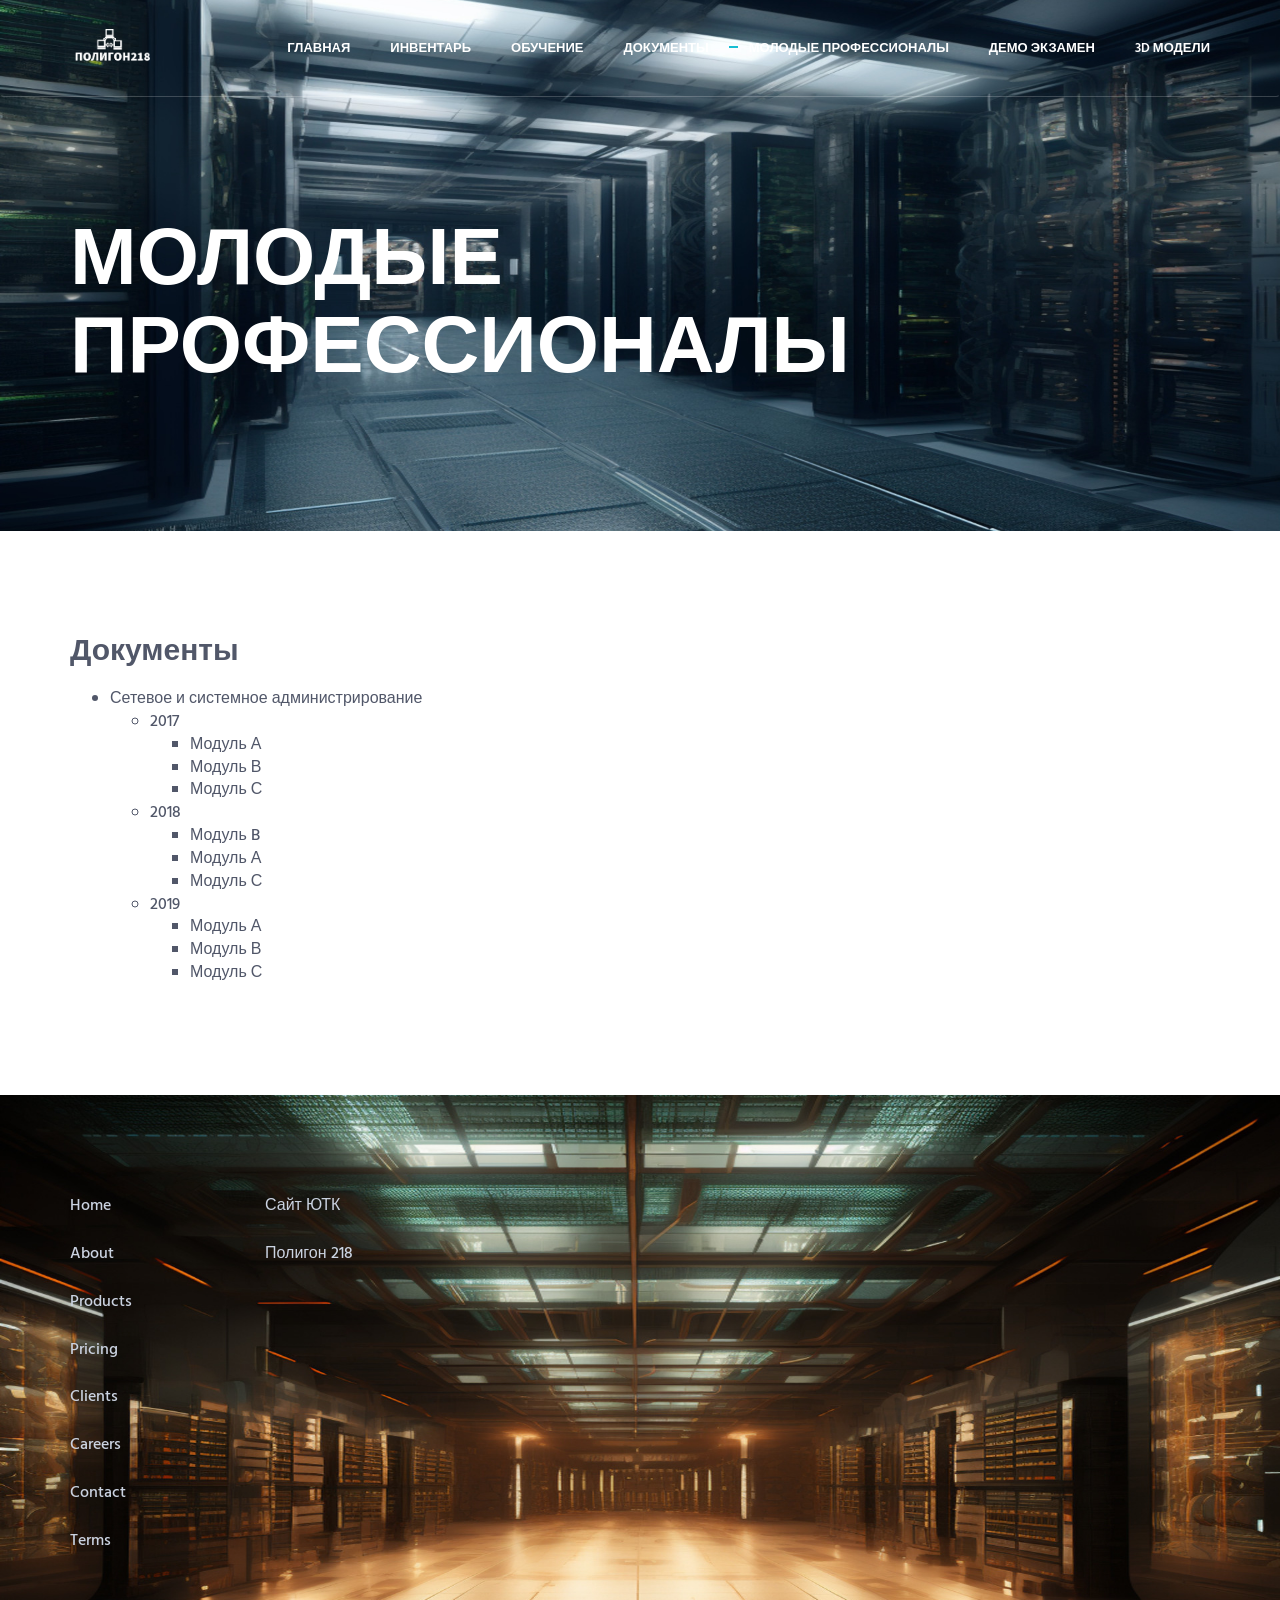
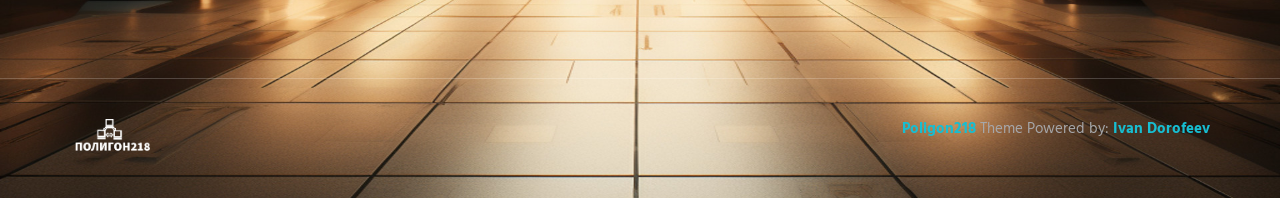
<file: young professionals.html>
<!DOCTYPE html>
<html lang="en" class="no-js">
    <!-- BEGIN HEAD -->
    <head>
        <meta charset="utf-8"/>
        <title>Молодые профессионалы|Poligon218</title>
        <meta http-equiv="X-UA-Compatible" content="IE=edge">
        <meta content="width=device-width, initial-scale=1" name="viewport"/>
        <meta content="" name="description"/>
        <meta content="" name="author"/>

        <!-- GLOBAL MANDATORY STYLES -->
        <link href="http://fonts.googleapis.com/css?family=Hind:300,400,500,600,700" rel="stylesheet" type="text/css">
        <link href="vendor/simple-line-icons/simple-line-icons.min.css" rel="stylesheet" type="text/css"/>
        <link href="vendor/bootstrap/css/bootstrap.min.css" rel="stylesheet" type="text/css"/>

        <!-- PAGE LEVEL PLUGIN STYLES -->
        <link href="css/animate.css" rel="stylesheet">

        <!-- THEME STYLES -->
        <link href="css/layout.min.css" rel="stylesheet" type="text/css"/>

        <!-- Favicon -->
        <link rel="shortcut icon" href="favicon.ico"/>
    </head>
    <!-- END HEAD -->

    <!-- BODY -->
    <body>

        <!--========== HEADER ==========-->
        <header class="header navbar-fixed-top">
            <!-- Navbar -->
            <nav class="navbar" role="navigation">
                <div class="container">
                    <!-- Brand and toggle get grouped for better mobile display -->
                    <div class="menu-container">
                        <button type="button" class="navbar-toggle" data-toggle="collapse" data-target=".nav-collapse">
                            <span class="sr-only">Toggle navigation</span>
                            <span class="toggle-icon"></span>
                        </button>

                        <!-- Logo -->
                        <div class="logo">
                            <a class="logo-wrap" href="index.html">
                                <img class="logo-img logo-img-main" src="img/logo.png" alt="Asentus Logo">
                                <img class="logo-img logo-img-active" src="img/logo-dark.png" alt="Asentus Logo">
                            </a>
                        </div>
                        <!-- End Logo -->
                    </div>

                    <!-- Collect the nav links, forms, and other content for toggling -->
                    <div class="collapse navbar-collapse nav-collapse">
                        <div class="menu-container">
                            <ul class="navbar-nav navbar-nav-right">
                                <li class="nav-item"><a class="nav-item-child nav-item-hover" href="index.html">Главная</a></li>
                                <li class="nav-item"><a class="nav-item-child nav-item-hover" href="inventory.html">Инвентарь</a></li>
                                <li class="nav-item"><a class="nav-item-child nav-item-hover" href="education.html">Обучение</a></li>
                                <li class="nav-item"><a class="nav-item-child nav-item-hover" href="documentation.html">Документы</a></li>
                                <li class="nav-item"><a class="nav-item-child nav-item-hover active" href="young professionals.html">Молодые профессионалы</a></li>
                                <li class="nav-item"><a class="nav-item-child nav-item-hover" href="DEMO.html">Демо экзамен</a></li>
                                <li class="nav-item"><a class="nav-item-child nav-item-hover" href="3D Model.html">3D Модели</a></li>
                            </ul>
                        </div>
                    </div>
                    <!-- End Navbar Collapse -->
                </div>
            </nav>
            <!-- Navbar -->
        </header>
        <!--========== END HEADER ==========-->

        <!--========== PARALLAX ==========-->
        <div class="parallax-window" data-parallax="scroll" data-image-src="img/1920x1080/01.jpg">
            <div class="parallax-content container">
                <h1 class="carousel-title">Молодые профессионалы</h1>
                </div>
        </div>
        <!--========== PARALLAX ==========-->

        <!--========== PAGE LAYOUT ==========-->
       <div class="content-lg container">
            <div class="row">
                <div class="col-sm-10">
                    <h2 class="entry-title">Документы</h2>
                    <div class="entry-content">
		<ul><li class="page_item page-item-13178 page_item_has_children"><a href="https://poligon218.ru/%d0%b3%d0%bb%d0%b0%d0%b2%d0%bd%d0%b0%d1%8f-2/worldskils/%d1%81%d0%b5%d1%82%d0%b5%d0%b2%d0%be%d0%b5-%d0%b8-%d1%81%d0%b8%d1%81%d1%82%d0%b5%d0%bc%d0%bd%d0%be%d0%b5-%d0%b0%d0%b4%d0%bc%d0%b8%d0%bd%d0%b8%d1%81%d1%82%d1%80%d0%b8%d1%80%d0%be%d0%b2%d0%b0%d0%bd/">Сетевое и системное администрирование</a>
<ul class='children'>
	<li class="page_item page-item-13183 page_item_has_children"><a href="https://poligon218.ru/%d0%b3%d0%bb%d0%b0%d0%b2%d0%bd%d0%b0%d1%8f-2/worldskils/%d1%81%d0%b5%d1%82%d0%b5%d0%b2%d0%be%d0%b5-%d0%b8-%d1%81%d0%b8%d1%81%d1%82%d0%b5%d0%bc%d0%bd%d0%be%d0%b5-%d0%b0%d0%b4%d0%bc%d0%b8%d0%bd%d0%b8%d1%81%d1%82%d1%80%d0%b8%d1%80%d0%be%d0%b2%d0%b0%d0%bd/2017-2/">2017</a>
	<ul class='children'>
		<li class="page_item page-item-13180"><a href="https://poligon218.ru/%d0%b3%d0%bb%d0%b0%d0%b2%d0%bd%d0%b0%d1%8f-2/worldskils/%d1%81%d0%b5%d1%82%d0%b5%d0%b2%d0%be%d0%b5-%d0%b8-%d1%81%d0%b8%d1%81%d1%82%d0%b5%d0%bc%d0%bd%d0%be%d0%b5-%d0%b0%d0%b4%d0%bc%d0%b8%d0%bd%d0%b8%d1%81%d1%82%d1%80%d0%b8%d1%80%d0%be%d0%b2%d0%b0%d0%bd/2017-2/%d0%bc%d0%be%d0%b4%d1%83%d0%bb%d1%8c-%d0%b0/">Модуль А</a></li>
		<li class="page_item page-item-13181"><a href="https://poligon218.ru/%d0%b3%d0%bb%d0%b0%d0%b2%d0%bd%d0%b0%d1%8f-2/worldskils/%d1%81%d0%b5%d1%82%d0%b5%d0%b2%d0%be%d0%b5-%d0%b8-%d1%81%d0%b8%d1%81%d1%82%d0%b5%d0%bc%d0%bd%d0%be%d0%b5-%d0%b0%d0%b4%d0%bc%d0%b8%d0%bd%d0%b8%d1%81%d1%82%d1%80%d0%b8%d1%80%d0%be%d0%b2%d0%b0%d0%bd/2017-2/%d0%bc%d0%be%d0%b4%d1%83%d0%bb%d1%8c-%d0%b2/">Модуль В</a></li>
		<li class="page_item page-item-13182"><a href="https://poligon218.ru/%d0%b3%d0%bb%d0%b0%d0%b2%d0%bd%d0%b0%d1%8f-2/worldskils/%d1%81%d0%b5%d1%82%d0%b5%d0%b2%d0%be%d0%b5-%d0%b8-%d1%81%d0%b8%d1%81%d1%82%d0%b5%d0%bc%d0%bd%d0%be%d0%b5-%d0%b0%d0%b4%d0%bc%d0%b8%d0%bd%d0%b8%d1%81%d1%82%d1%80%d0%b8%d1%80%d0%be%d0%b2%d0%b0%d0%bd/2017-2/%d0%bc%d0%be%d0%b4%d1%83%d0%bb%d1%8c-%d1%81/">Модуль С</a></li>
	</ul>
</li>
	<li class="page_item page-item-13265 page_item_has_children"><a href="https://poligon218.ru/%d0%b3%d0%bb%d0%b0%d0%b2%d0%bd%d0%b0%d1%8f-2/worldskils/%d1%81%d0%b5%d1%82%d0%b5%d0%b2%d0%be%d0%b5-%d0%b8-%d1%81%d0%b8%d1%81%d1%82%d0%b5%d0%bc%d0%bd%d0%be%d0%b5-%d0%b0%d0%b4%d0%bc%d0%b8%d0%bd%d0%b8%d1%81%d1%82%d1%80%d0%b8%d1%80%d0%be%d0%b2%d0%b0%d0%bd/2018-2/">2018</a>
	<ul class='children'>
		<li class="page_item page-item-13414"><a href="https://poligon218.ru/%d0%b3%d0%bb%d0%b0%d0%b2%d0%bd%d0%b0%d1%8f-2/worldskils/%d1%81%d0%b5%d1%82%d0%b5%d0%b2%d0%be%d0%b5-%d0%b8-%d1%81%d0%b8%d1%81%d1%82%d0%b5%d0%bc%d0%bd%d0%be%d0%b5-%d0%b0%d0%b4%d0%bc%d0%b8%d0%bd%d0%b8%d1%81%d1%82%d1%80%d0%b8%d1%80%d0%be%d0%b2%d0%b0%d0%bd/2018-2/%d0%bc%d0%be%d0%b4%d1%83%d0%bb%d1%8c-b/">Модуль B</a></li>
		<li class="page_item page-item-13413"><a href="https://poligon218.ru/%d0%b3%d0%bb%d0%b0%d0%b2%d0%bd%d0%b0%d1%8f-2/worldskils/%d1%81%d0%b5%d1%82%d0%b5%d0%b2%d0%be%d0%b5-%d0%b8-%d1%81%d0%b8%d1%81%d1%82%d0%b5%d0%bc%d0%bd%d0%be%d0%b5-%d0%b0%d0%b4%d0%bc%d0%b8%d0%bd%d0%b8%d1%81%d1%82%d1%80%d0%b8%d1%80%d0%be%d0%b2%d0%b0%d0%bd/2018-2/%d0%bc%d0%be%d0%b4%d1%83%d0%bb%d1%8c-%d0%b0-2/">Модуль А</a></li>
		<li class="page_item page-item-13415"><a href="https://poligon218.ru/%d0%b3%d0%bb%d0%b0%d0%b2%d0%bd%d0%b0%d1%8f-2/worldskils/%d1%81%d0%b5%d1%82%d0%b5%d0%b2%d0%be%d0%b5-%d0%b8-%d1%81%d0%b8%d1%81%d1%82%d0%b5%d0%bc%d0%bd%d0%be%d0%b5-%d0%b0%d0%b4%d0%bc%d0%b8%d0%bd%d0%b8%d1%81%d1%82%d1%80%d0%b8%d1%80%d0%be%d0%b2%d0%b0%d0%bd/2018-2/%d0%bc%d0%be%d0%b4%d1%83%d0%bb%d1%8c-%d1%81-2/">Модуль С</a></li>
	</ul>
</li>
	<li class="page_item page-item-13278 page_item_has_children"><a href="https://poligon218.ru/%d0%b3%d0%bb%d0%b0%d0%b2%d0%bd%d0%b0%d1%8f-2/worldskils/%d1%81%d0%b5%d1%82%d0%b5%d0%b2%d0%be%d0%b5-%d0%b8-%d1%81%d0%b8%d1%81%d1%82%d0%b5%d0%bc%d0%bd%d0%be%d0%b5-%d0%b0%d0%b4%d0%bc%d0%b8%d0%bd%d0%b8%d1%81%d1%82%d1%80%d0%b8%d1%80%d0%be%d0%b2%d0%b0%d0%bd/2019-2/">2019</a>
	<ul class='children'>
		<li class="page_item page-item-13426"><a href="https://poligon218.ru/%d0%b3%d0%bb%d0%b0%d0%b2%d0%bd%d0%b0%d1%8f-2/worldskils/%d1%81%d0%b5%d1%82%d0%b5%d0%b2%d0%be%d0%b5-%d0%b8-%d1%81%d0%b8%d1%81%d1%82%d0%b5%d0%bc%d0%bd%d0%be%d0%b5-%d0%b0%d0%b4%d0%bc%d0%b8%d0%bd%d0%b8%d1%81%d1%82%d1%80%d0%b8%d1%80%d0%be%d0%b2%d0%b0%d0%bd/2019-2/%d0%bc%d0%be%d0%b4%d1%83%d0%bb%d1%8c-%d0%b0-3/">Модуль А</a></li>
		<li class="page_item page-item-13427"><a href="https://poligon218.ru/%d0%b3%d0%bb%d0%b0%d0%b2%d0%bd%d0%b0%d1%8f-2/worldskils/%d1%81%d0%b5%d1%82%d0%b5%d0%b2%d0%be%d0%b5-%d0%b8-%d1%81%d0%b8%d1%81%d1%82%d0%b5%d0%bc%d0%bd%d0%be%d0%b5-%d0%b0%d0%b4%d0%bc%d0%b8%d0%bd%d0%b8%d1%81%d1%82%d1%80%d0%b8%d1%80%d0%be%d0%b2%d0%b0%d0%bd/2019-2/%d0%bc%d0%be%d0%b4%d1%83%d0%bb%d1%8c-%d0%b2-2/">Модуль В</a></li>
		<li class="page_item page-item-13428"><a href="https://poligon218.ru/%d0%b3%d0%bb%d0%b0%d0%b2%d0%bd%d0%b0%d1%8f-2/worldskils/%d1%81%d0%b5%d1%82%d0%b5%d0%b2%d0%be%d0%b5-%d0%b8-%d1%81%d0%b8%d1%81%d1%82%d0%b5%d0%bc%d0%bd%d0%be%d0%b5-%d0%b0%d0%b4%d0%bc%d0%b8%d0%bd%d0%b8%d1%81%d1%82%d1%80%d0%b8%d1%80%d0%be%d0%b2%d0%b0%d0%bd/2019-2/%d0%bc%d0%be%d0%b4%d1%83%d0%bb%d1%8c-%d1%81-3/">Модуль С</a></li>
	</ul>
</li>
                    
                        <!-- Pagination -->
                        <div class="swiper-testimonials-pagination"></div>
                    </div>
                    <!-- End Swiper Testimonials -->
                </div>
            </div>
            <!--// end row -->
        </div>
        <!-- End Testimonials -->

        

        <!--========== FOOTER ==========-->
        <footer class="footer">
            <!-- Links -->
            <div class="footer-seperator">
                <div class="content-lg container">
                    <div class="row">
                        <div class="col-sm-2 sm-margin-b-50">
                            <!-- List -->
                            <ul class="list-unstyled footer-list">
                                <li class="footer-list-item"><a class="footer-list-link" href="#">Home</a></li>
                                <li class="footer-list-item"><a class="footer-list-link" href="#">About</a></li>
                                <li class="footer-list-item"><a class="footer-list-link" href="#">Products</a></li>
                                <li class="footer-list-item"><a class="footer-list-link" href="#">Pricing</a></li>
                                <li class="footer-list-item"><a class="footer-list-link" href="#">Clients</a></li>
                                <li class="footer-list-item"><a class="footer-list-link" href="#">Careers</a></li>
                                <li class="footer-list-item"><a class="footer-list-link" href="#">Contact</a></li>
                                <li class="footer-list-item"><a class="footer-list-link" href="#">Terms</a></li>
                            </ul>
                            <!-- End List -->
                        </div>
                        <div class="col-sm-4 sm-margin-b-30">
                            <!-- List -->
                            <ul class="list-unstyled footer-list">
                                <li class="footer-list-item"><a class="footer-list-link" href="https://ytk.edu.ru/">Сайт ЮТК</a></li>
                                <li class="footer-list-item"><a class="footer-list-link" href="https://poligon218.ru">Полигон 218</a></li>
                                </ul>
                            <!-- End List -->
                        </div><!--
                        <div class="col-sm-5 sm-margin-b-30">
                            <h2 class="color-white">Send Us A Note</h2>
                            <input type="text" class="form-control footer-input margin-b-20" placeholder="Name" required>
                            <input type="email" class="form-control footer-input margin-b-20" placeholder="Email" required>
                            <input type="text" class="form-control footer-input margin-b-20" placeholder="Phone" required>
                            <textarea class="form-control footer-input margin-b-30" rows="6" placeholder="Message" required></textarea>
                            <button type="submit" class="btn-theme btn-theme-sm btn-base-bg text-uppercase">Submit</button>
                        </div> -->
                    </div>
                    <!--// end row -->
                </div>
            </div>
            <!-- End Links -->

            <!-- Copyright -->
            <div class="content container">
                <div class="row">
                    <div class="col-xs-6">
                        <img class="footer-logo" src="img/logo.png" alt="Asentus Logo">
                    </div>
                    <div class="col-xs-6 text-right">
                        <p class="margin-b-0"><a class="color-base fweight-700" href="http://poligon218.ru">Poligon218</a> Theme Powered by: <a class="color-base fweight-700" href="https://t.me/ivan_dorofeev31">Ivan Dorofeev</a></p>
                    </div>
                </div>
                <!--// end row -->
            </div>
            <!-- End Copyright -->
        </footer>
        <!--========== END FOOTER ==========-->

        <!-- Back To Top -->
        <a href="javascript:void(0);" class="js-back-to-top back-to-top">Top</a>

        <!-- JAVASCRIPTS(Load javascripts at bottom, this will reduce page load time) -->
        <!-- CORE PLUGINS -->
        <script src="vendor/jquery.min.js" type="text/javascript"></script>
        <script src="vendor/jquery-migrate.min.js" type="text/javascript"></script>
        <script src="vendor/bootstrap/js/bootstrap.min.js" type="text/javascript"></script>

        <!-- PAGE LEVEL PLUGINS -->
        <script src="vendor/jquery.easing.js" type="text/javascript"></script>
        <script src="vendor/jquery.back-to-top.js" type="text/javascript"></script>
        <script src="vendor/jquery.smooth-scroll.js" type="text/javascript"></script>
        <script src="vendor/jquery.wow.min.js" type="text/javascript"></script>
        <script src="vendor/jquery.parallax.min.js" type="text/javascript"></script>

        <!-- PAGE LEVEL SCRIPTS -->
        <script src="js/layout.min.js" type="text/javascript"></script>
        <script src="js/components/wow.min.js" type="text/javascript"></script>

    </body>
    <!-- END BODY -->
</html>
</file>
<file: css/layout.min.css>
@charset "UTF-8";.blockquote,.btn-theme,p{line-height:1.4}.btn-theme.active.focus,.btn-theme.active:focus,.btn-theme.focus,.btn-theme:active.focus,.btn-theme:active:focus,.btn-theme:focus,:active,:focus,a,a:active,a:focus,a:hover{outline:0}.btn-theme:hover,.service .service-element,.service .service-info,.service:hover .service-element,.service:hover .service-info{transition-duration:.3s;transition-property:all;transition-timing-function:cubic-bezier(.7,1,.7,1)}.blockquote,.header .nav-item-child,.link,a,body,em,h1,h2,h3,h4,h5,h6,li,li a,p,span{font-family:Hind,sans-serif}.back-to-top:focus,.back-to-top:hover,.btn-theme.focus,.btn-theme:focus,.btn-theme:hover,.content-wrapper-link,.header .logo-wrap:focus,.header .logo-wrap:hover,a:active,a:focus,a:hover,h1>a:focus,h2>a:focus,h3>a:focus,h4>a:focus,h5>a:focus,h6>a:focus{text-decoration:none}.back-to-top,.carousel-title,.header .nav-item-child,.link{text-transform:uppercase}.container-full-width:after,.masonry-grid:after{clear:both}html{overflow-x:hidden}body,html,html a{-webkit-font-smoothing:antialiased}p{font-size:15px;font-weight:400;color:#a6a7aa;margin-bottom:15px}em,li,li a{font-size:16px;font-weight:500;color:#515769}a{color:#81848f}a:active,a:focus,a:hover{color:#999caa}.link{position:relative;font-size:13px;font-weight:600}.link:after{position:absolute;top:8px;right:-15px;width:9px;height:2px;background:#17bed2;content:" "}span{font-size:14px;font-weight:400;color:#bfc1c7}h1,h2,h3,h4,h5,h6{font-weight:700;color:#515769;line-height:1.4;margin:0 0 15px}h1>a,h2>a,h3>a,h4>a,h5>a,h6>a{color:#515769}h1>a:hover,h2>a:hover,h3>a:hover,h4>a:hover,h5>a:hover,h6>a:hover{color:#999caa;text-decoration:none}h1{font-size:40px}h2{font-size:30px}h3,h4{font-size:22px}::selection{color:#fff;background:#17bed2;text-shadow:none}::-webkit-selection{color:#fff;background:#17bed2;text-shadow:none}::-moz-selection{color:#fff;background:#17bed2;text-shadow:none}.section-seperator{border-bottom:1px solid #edf0f2}.content-wrapper-link{position:absolute;top:0;left:0;right:0;bottom:0;display:block;z-index:3}.blockquote{position:relative;font-size:17px;font-weight:400;color:#a6a7aa;border-left:none;margin-left:20px}.blockquote:before{position:absolute;top:0;left:-20px;font-size:60px;display:inline-block;color:#17bed2;content:'“'}.btn-theme{position:relative;display:inline-block;text-align:center;background-image:none;border-style:solid;white-space:nowrap;vertical-align:middle;-ms-touch-action:manipulation;touch-action:manipulation;cursor:pointer;-webkit-user-select:none;-moz-user-select:none;-ms-user-select:none;user-select:none}.btn-theme.active,.btn-theme:active{background-image:none;outline:0}.btn-theme.disabled,.btn-theme[disabled],fieldset[disabled] .btn-theme{cursor:not-allowed;box-shadow:none;opacity:.65;pointer-events:none}.btn-white-brd{color:#fff;background:0 0;border-color:rgba(255,255,255,.3);border-width:1px}.btn-white-brd.focus,.btn-white-brd:focus,.btn-white-brd:hover{color:#515769;background:#fff;border-color:transparent}.btn-default-bg{color:#515769;background:#f3f4f5;border-color:transparent;border-width:0}.btn-base-bg,.btn-default-bg.focus,.btn-default-bg:focus,.btn-default-bg:hover{background:#17bed2;color:#fff;border-color:transparent}.btn-base-bg{border-width:0}.btn-base-bg.focus,.btn-base-bg:focus,.btn-base-bg:hover{color:#fff;background:#63cbd7;border-color:transparent}.footer .footer-seperator,.header .navbar{border-bottom:1px solid rgba(255,255,255,.2)}.btn-theme-sm{font-size:13px;font-weight:600;padding:15px 30px}.pricing{padding:70px 45px;background:#fff;margin-top:50px}@media (max-width:768px){.pricing{margin-top:0}}.pricing.pricing-active{padding-top:110px;padding-bottom:110px;margin-top:10px}@media (max-width:768px){.pricing.pricing-active{margin-top:0}}.pricing .pricing-icon{display:block;font-size:30px;color:#999caa;margin-bottom:30px}.pricing .pricing-list-item{position:relative;font-size:13px;color:#81848f;padding-left:20px;margin-bottom:10px}.pricing .pricing-list-item:before{position:absolute;top:7px;left:0;width:9px;height:2px;background:#17bed2;content:" ";margin-right:10px}@media (max-width:991px){.promo-section .promo-section-col{padding-top:100px;padding-bottom:100px}}@media (min-width:992px){.promo-section{position:relative;height:400px}.promo-section .promo-section-col{width:45%}.promo-section .promo-section-img-left{position:absolute;top:0;right:50%}.promo-section .promo-section-img-right{position:absolute;top:0;left:50%}.promo-section .ver-center{display:table;height:400px}.promo-section .ver-center-aligned{display:table-cell;vertical-align:middle}}.service{background:#fff;padding:50px}.service .service-element,.service .service-info{-webkit-transform:translate3d(0,0,0);-moz-transform:translate3d(0,0,0);transform:translate3d(0,0,0)}.service .service-icon{display:block;font-size:30px;color:#999caa;margin-bottom:30px}.header .logo-img,.header .logo-img-main,.header .logo-wrap{display:inline-block}.service:hover .service-element{opacity:0;-webkit-transform:translate3d(0,-100%,0);-moz-transform:translate3d(0,-100%,0);transform:translate3d(0,-100%,0)}.service:hover .service-info{-webkit-transform:translate3d(0,-30%,0);-moz-transform:translate3d(0,-30%,0);transform:translate3d(0,-30%,0)}.work,.work .work-overlay{position:relative}.work .work-content,.work .work-overlay:before{position:absolute;transition-property:all;transition-timing-function:cubic-bezier(.7,1,.7,1);transition-duration:.3s;left:0}.work .work-overlay:before{top:0;width:100%;height:100%;background:0 0;content:" "}.work .work-content{bottom:0;opacity:0;padding:25px;-webkit-transform:translate3d(0,20px,0);-moz-transform:translate3d(0,20px,0);transform:translate3d(0,20px,0)}.work:hover .work-overlay:before{background:rgba(0,0,0,.5);transition-duration:.3s;transition-property:all;transition-timing-function:cubic-bezier(.7,1,.7,1)}.work:hover .work-content{opacity:1;-webkit-transform:translate3d(0,0,0);-moz-transform:translate3d(0,0,0);transform:translate3d(0,0,0);transition-duration:.3s;transition-property:all;transition-timing-function:cubic-bezier(.7,1,.7,1)}.footer{background:url(../img/1920x1080/03.jpg) center center no-repeat;background-size:cover}.footer .footer-list{margin-bottom:0}.footer .footer-list-item{color:#cbd3e1;margin-bottom:25px}.footer .footer-list-link{color:#cbd3e1}.footer .footer-list-link:hover{color:#fff}.footer .footer-input{background:rgba(0,0,0,.15)}.footer .footer-logo{width:85px;height:auto}.navbar-fixed-top .navbar-collapse{max-height:100%}.header .navbar{margin-bottom:0;transition-duration:.3s;transition-property:all;transition-timing-function:cubic-bezier(.7,1,.7,1)}.header .navbar-toggle{width:25px;height:25px;border:none;padding:0;margin:35px 0}.header .navbar-toggle .toggle-icon{position:relative;width:21px;height:1px;display:inline-block;background:#515769;transition-duration:.3s;transition-property:all;transition-timing-function:cubic-bezier(.7,1,.7,1)}.header .navbar-toggle .toggle-icon:after,.header .navbar-toggle .toggle-icon:before{position:absolute;left:0;background:#515769;content:" "}.header .navbar-toggle .toggle-icon:before{width:10px;height:1px;bottom:10px;-webkit-transform:rotate(0);-moz-transform:rotate(0);transform:rotate(0);transition-duration:.3s;transition-property:all;transition-timing-function:cubic-bezier(.7,1,.7,1)}.header .navbar-toggle .toggle-icon:after{width:16px;height:1px;top:-5px;-webkit-transform:rotate(0);-moz-transform:rotate(0);transform:rotate(0);transition-duration:.3s;transition-property:all;transition-timing-function:cubic-bezier(.7,1,.7,1)}.header .navbar-toggle:hover .toggle-icon{background:#17bed2;transition-duration:.3s;transition-property:all;transition-timing-function:cubic-bezier(.7,1,.7,1)}.header .navbar-toggle:hover .toggle-icon:after,.header .navbar-toggle:hover .toggle-icon:before{width:21px;height:1px;background:#17bed2;transition-duration:.3s;transition-property:all;transition-timing-function:cubic-bezier(.7,1,.7,1)}.header .logo-img-active,.header .logo-img-main,.header .nav-item .nav-item-hover.active:after,.header .nav-item:hover .nav-item-hover:after{transition-duration:.4s;transition-property:all;transition-timing-function:cubic-bezier(.7,1,.7,1)}.header .navbar-toggle:hover .toggle-icon.is-clicked{background:rgba(81,87,105,0)}.header .logo{width:100px;height:100px;float:left;max-height:95px;line-height:65px}.header .logo-wrap{padding:15px 0}.header .logo-img{width:85px;height:auto;max-width:100%;max-height:100%;vertical-align:middle}.header .logo-img-active{display:none}.header .nav-item,.header .nav-item-child{display:block;position:relative}.header .navbar-nav{padding-left:0;margin-bottom:0;list-style:none}.header .nav-item:last-child .nav-item-child{padding-right:0}.header .nav-item .nav-item-hover.active:after,.header .nav-item:hover .nav-item-hover:after{opacity:1}.header .nav-item-child{font-size:13px;font-weight:600;color:#fff;line-height:55px;padding:20px;transition-duration:.3s;transition-property:all;transition-timing-function:cubic-bezier(.7,1,.7,1)}.header .nav-item-hover{position:relative}.header .nav-item-hover:after{position:absolute;top:45px;left:0;width:9px;height:2px;background:#17bed2;opacity:0;content:" ";transition-duration:.4s;transition-property:all;transition-timing-function:cubic-bezier(.7,1,.7,1)}@media (max-width:991px){.header{background:#fff}.header .navbar-toggle{display:block}.header .navbar-collapse.collapse{display:none!important}.header .navbar-collapse.collapse.in{display:block!important}.header .nav-collapse{padding-left:0;padding-right:0}.header .navbar-nav{margin:0;float:none}.header .navbar-nav .nav-item{float:none}.header .menu-container:after,.header .menu-container:before{content:" ";display:table}.header .menu-container:after{clear:both}.header .logo .logo-img-main{display:none}.header .logo .logo-img-active{display:inline-block}.header .nav-item-child{color:#515769;line-height:1.4;padding:12px 12px 12px 15px}.header .nav-item-hover:after{position:absolute;top:19px}}@media (max-width:767px){.header .menu-container{padding-left:15px;padding-right:15px;margin-left:0;margin-right:0}.header .navbar>.container,.header .navbar>.container>.nav-collapse{padding-left:0;padding-right:0;margin-left:0;margin-right:0}.header .navbar>.container{width:auto}}@media (min-width:992px){.header .navbar-nav-right{float:right}.page-on-scroll .header .navbar{background:#fff;border-bottom-color:#f0f0f0;transition-duration:.3s;transition-property:all;transition-timing-function:cubic-bezier(.7,1,.7,1)}.page-on-scroll .header .logo-img-active,.page-on-scroll .header .logo-img-main{transition-duration:.4s;transition-property:all;transition-timing-function:cubic-bezier(.7,1,.7,1)}.page-on-scroll .header .logo-img-main{display:none}.page-on-scroll .header .logo-img-active{display:inline-block}.page-on-scroll .header .nav-item-child{color:#515769;transition-duration:.3s;transition-property:all;transition-timing-function:cubic-bezier(.7,1,.7,1)}}.contact-list>li{font-size:13px;color:#81848f;margin-bottom:10px}.back-to-top,.back-to-top:hover{color:#fff;transition-property:all;transition-timing-function:cubic-bezier(.7,1,.7,1);transition-duration:.3s}.back-to-top{position:fixed;right:10px;bottom:10px;display:inline-block;z-index:9;width:40px;height:40px;font-size:11px;font-weight:400;text-align:center;line-height:3;letter-spacing:1px;background:#515769;border-radius:3px;visibility:hidden;opacity:0;padding:5px;-webkit-transform:translate3d(0,50px,0);-moz-transform:translate3d(0,50px,0);transform:translate3d(0,50px,0)}.back-to-top.back-to-top-is-visible{visibility:visible;opacity:.6;-webkit-transform:translate3d(0,0,0);-moz-transform:translate3d(0,0,0);transform:translate3d(0,0,0);transition-duration:.3s;transition-property:all;transition-timing-function:cubic-bezier(.7,1,.7,1)}.back-to-top.back-to-top-is-visible:hover{opacity:1;transition-duration:.3s;transition-property:all;transition-timing-function:cubic-bezier(.7,1,.7,1)}.back-to-top.back-to-top-fade-out{opacity:.4}.back-to-top.back-to-top-fade-out:hover{opacity:1;transition-duration:.3s;transition-property:all;transition-timing-function:cubic-bezier(.7,1,.7,1)}.swiper-clients-img,.swiper-clients-img:hover{transition-duration:.2s;transition-property:all;transition-timing-function:cubic-bezier(.7,1,.7,1)}.form-control{height:50px;font-size:14px;font-weight:400;color:#a6a7aa;background:#fafafa;border:none;box-shadow:none;border-radius:0;padding-left:15px}.form-control::-moz-placeholder{color:#a6a7aa}.form-control:-ms-input-placeholder{color:#a6a7aa}.form-control::-webkit-input-placeholder{color:#a6a7aa}.form-control:focus{color:#515769;box-shadow:none}.form-control:focus::-moz-placeholder{color:#515769}.form-control:focus:-ms-input-placeholder{color:#515769}.form-control:focus::-webkit-input-placeholder{color:#515769}.full-screen{background-size:cover;background-position:center;background-repeat:no-repeat}.carousel-indicators{left:auto;width:auto;padding-left:0;margin-left:0}.carousel-centered{position:absolute;top:50%;-webkit-transform:translate3d(0,-50%,0);-moz-transform:translate3d(0,-50%,0);transform:translate3d(0,-50%,0)}.carousel-title{font-size:80px;font-weight:700;color:#fff;line-height:1.1}@media (max-width:768px){.carousel-title{font-size:60px}}.gm-style>div:first-child>div+div>div:last-child>div>div:first-child>div,.gm-style>div:first-child>div+div>div:last-child>div>div:first-child>div>div>div{background-color:#fff!important;box-shadow:none!important}.gm-style>div:first-child>div+div>div:last-child>div>div:first-child>div:first-child,.gm-style>div:first-child>div+div>div:last-child>div>div:last-child>img{display:none}.gm-style>div:first-child>div+div>div:last-child>div>div:last-child{overflow:inherit!important}.overflow-h,.swiper-slider{overflow:hidden}.gm-style>div:first-child>div+div>div:last-child>div>div:last-child:after{position:absolute;top:0;right:0;font-size:15px;font-family:Simple-Line-Icons;color:#515769;content:"\e082"}.gm-style-iw{top:22px!important;left:22px!important}.masonry-grid{position:relative;margin:0 -2px}.masonry-grid:after,.masonry-grid:before{content:" ";display:table}.masonry-grid .masonry-grid-item{display:block;float:left;vertical-align:top;padding:0 2px;margin-bottom:4px}.masonry-grid .masonry-grid-item.col-12{width:100%}.masonry-grid .masonry-grid-item.col-11{width:91.66666667%}.masonry-grid .masonry-grid-item.col-10{width:83.33333333%}.masonry-grid .masonry-grid-item.col-9{width:75%}.masonry-grid .masonry-grid-item.col-8{width:66.66666667%}.masonry-grid .masonry-grid-item.col-7{width:58.33333333%}.masonry-grid .masonry-grid-item.col-6{width:50%}.masonry-grid .masonry-grid-item.col-5{width:41.66666667%}.masonry-grid .masonry-grid-item.col-4{width:33.33333333%}.masonry-grid .masonry-grid-item.col-3{width:25%}.masonry-grid .masonry-grid-item.col-2{width:16.66666667%}.masonry-grid .masonry-grid-item.col-1{width:8.33333333%}@media (max-width:768px){.masonry-grid .masonry-grid-item,.masonry-grid .masonry-grid-item.col-1,.masonry-grid .masonry-grid-item.col-10,.masonry-grid .masonry-grid-item.col-11,.masonry-grid .masonry-grid-item.col-12,.masonry-grid .masonry-grid-item.col-2,.masonry-grid .masonry-grid-item.col-3,.masonry-grid .masonry-grid-item.col-4,.masonry-grid .masonry-grid-item.col-5,.masonry-grid .masonry-grid-item.col-6,.masonry-grid .masonry-grid-item.col-7,.masonry-grid .masonry-grid-item.col-8,.masonry-grid .masonry-grid-item.col-9{width:50%}}@media (max-width:600px){.masonry-grid .masonry-grid-item,.masonry-grid .masonry-grid-item.col-1,.masonry-grid .masonry-grid-item.col-10,.masonry-grid .masonry-grid-item.col-11,.masonry-grid .masonry-grid-item.col-12,.masonry-grid .masonry-grid-item.col-2,.masonry-grid .masonry-grid-item.col-3,.masonry-grid .masonry-grid-item.col-4,.masonry-grid .masonry-grid-item.col-5,.masonry-grid .masonry-grid-item.col-6,.masonry-grid .masonry-grid-item.col-7,.masonry-grid .masonry-grid-item.col-8,.masonry-grid .masonry-grid-item.col-9{width:100%}}.swiper-slider{position:relative;width:100%;height:100%}.swiper-clients-img{display:block;width:190px;height:auto;margin:0 auto;opacity:1;cursor:pointer}.swiper-clients-img:hover{opacity:.8}.color-base{color:#17bed2}.color-white{color:#fff}.color-heading{color:#515769}.color-subtitle{color:#a6a7aa}.color-link{color:#81848f}.color-link-hover{color:#999caa}.color-sky-light{color:#fafafa}.bg-color-base{background:#17bed2}.bg-color-white{background:#fff}.bg-color-heading{background:#515769}.bg-color-subtitle{background:#a6a7aa}.bg-color-link{background:#81848f}.bg-color-link-hover{background:#999caa}.bg-color-sky-light{background:#fafafa}.row-space-1{margin-right:-1px;margin-left:-1px}.row-space-1>[class*=col-]{padding-left:1px;padding-right:1px}.content{padding-top:40px;padding-bottom:40px}.content-sm{padding-top:60px;padding-bottom:60px}.content-md{padding-top:80px;padding-bottom:80px}.content-lg{padding-top:100px;padding-bottom:100px}.parallax-content{padding-top:220px;padding-bottom:120px}.full-width{width:100%;height:auto}.container-full-width{width:100%}.container-full-width:after,.container-full-width:before{content:" ";display:table}.fweight-300{font-weight:300!important}.fweight-400{font-weight:400!important}.fweight-500{font-weight:500!important}.fweight-600{font-weight:600!important}.fweight-700{font-weight:700!important}.margin-l-0{margin-left:0!important}.margin-l-5{margin-left:5px!important}.margin-l-10{margin-left:10px!important}.margin-l-20{margin-left:20px!important}.margin-r-0{margin-right:0!important}.margin-r-5{margin-right:5px!important}.margin-r-10{margin-right:10px!important}.margin-r-20{margin-right:20px!important}.margin-b-0{margin-bottom:0!important}.margin-b-2{margin-bottom:2px!important}.margin-b-5{margin-bottom:5px!important}.margin-b-10{margin-bottom:10px!important}.margin-b-20{margin-bottom:20px!important}.margin-b-30{margin-bottom:30px!important}.margin-b-40{margin-bottom:40px!important}.margin-b-50{margin-bottom:50px!important}.margin-b-60{margin-bottom:60px!important}.margin-b-70{margin-bottom:70px!important}.margin-b-80{margin-bottom:80px!important}.margin-b-90{margin-bottom:90px!important}.margin-b-100{margin-bottom:100px!important}@media (max-width:992px){.md-margin-b-0{margin-bottom:0!important}.md-margin-b-2{margin-bottom:2px!important}.md-margin-b-5{margin-bottom:5px!important}.md-margin-b-10{margin-bottom:10px!important}.md-margin-b-20{margin-bottom:20px!important}.md-margin-b-30{margin-bottom:30px!important}.md-margin-b-40{margin-bottom:40px!important}.md-margin-b-50{margin-bottom:50px!important}.md-margin-b-60{margin-bottom:60px!important}.md-margin-b-70{margin-bottom:70px!important}.md-margin-b-80{margin-bottom:80px!important}.md-margin-b-90{margin-bottom:90px!important}.md-margin-b-100{margin-bottom:100px!important}}@media (max-width:768px){.sm-margin-b-0{margin-bottom:0!important}.sm-margin-b-2{margin-bottom:2px!important}.sm-margin-b-5{margin-bottom:5px!important}.sm-margin-b-10{margin-bottom:10px!important}.sm-margin-b-20{margin-bottom:20px!important}.sm-margin-b-30{margin-bottom:30px!important}.sm-margin-b-40{margin-bottom:40px!important}.sm-margin-b-50{margin-bottom:50px!important}.sm-margin-b-60{margin-bottom:60px!important}.sm-margin-b-70{margin-bottom:70px!important}.sm-margin-b-80{margin-bottom:80px!important}.sm-margin-b-90{margin-bottom:90px!important}.sm-margin-b-100{margin-bottom:100px!important}}@media (max-width:480px){.xs-margin-b-0{margin-bottom:0!important}.xs-margin-b-2{margin-bottom:2px!important}.xs-margin-b-5{margin-bottom:5px!important}.xs-margin-b-10{margin-bottom:10px!important}.xs-margin-b-20{margin-bottom:20px!important}.xs-margin-b-30{margin-bottom:30px!important}.xs-margin-b-40{margin-bottom:40px!important}.xs-margin-b-50{margin-bottom:50px!important}.xs-margin-b-60{margin-bottom:60px!important}.xs-margin-b-70{margin-bottom:70px!important}.xs-margin-b-80{margin-bottom:80px!important}.xs-margin-b-90{margin-bottom:90px!important}.xs-margin-b-100{margin-bottom:100px!important}}.height-100{height:100px!important}.height-200{height:200px!important}.height-300{height:300px!important}.height-400{height:400px!important}
</file>
